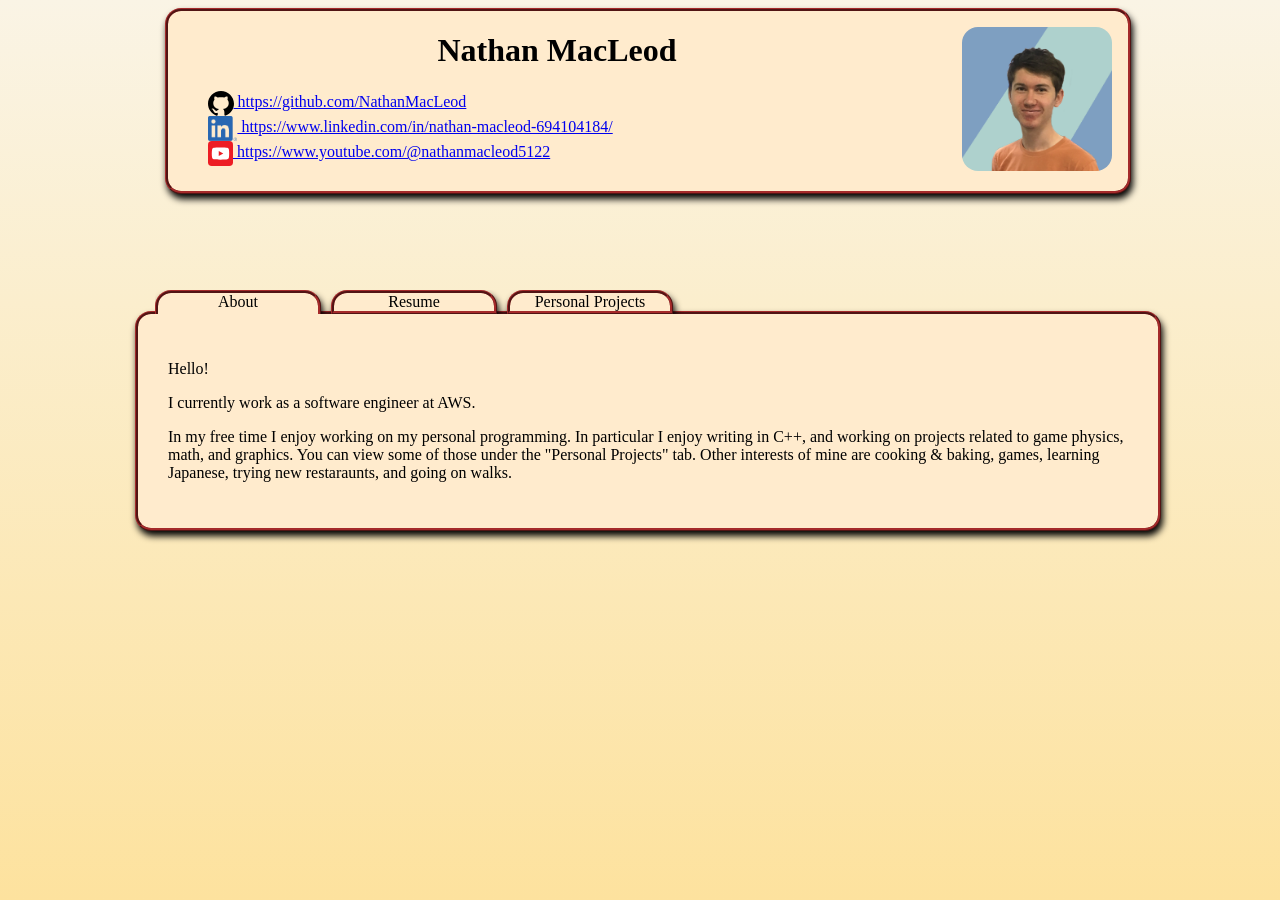
<file: index.html>
<!doctype html>
<html lang="en">
  <link rel="stylesheet" href="/style.css">
  <head>
    <meta charset="utf-8" />
    <title>Nathan MacLeod</title>
  </head>

  <body>
    <div class="name-card">
      <!-- seperated section at the top with name, headshot, and links to other sites -->
      <div class="name-card-text">
        <h1>Nathan MacLeod</h1>
        <ul class="links">
          <li><a href="https://github.com/NathanMacLeod"><img src="/assets/GitHub_Invertocat_Black.svg" height="25px"> https://github.com/NathanMacLeod</a></li>
          <li><a href="https://www.linkedin.com/in/nathan-macleod-694104184/"><img src="/assets/LI-In-Bug.png" height="25px"> https://www.linkedin.com/in/nathan-macleod-694104184/</a></li>
          <li><a href="https://www.youtube.com/@nathanmacleod5122"><img src="/assets/youtube-tile.svg" height="25px"> https://www.youtube.com/@nathanmacleod5122</a></li>
        </ul>
      </div>
      <div class="headshot">
        <img src="/assets/linkedin_profile.png">
      </div>
    </div>

    <div class="content-card">
      <div class="navigation-tabs">
        <ol>
          <li class="active-tab"><a href="/index.html">About</a></li>
          <li><a href="/assets/resume.pdf" target="_blank">Resume</a></li>
          <li><a href="/personal_projects/index.html">Personal Projects</a></li>
        </ol>
      </div>
      <div class="content-card-body">
        <p>
          Hello!
        </p>
        <p>
          I currently work as a software engineer at AWS.
        </p>
        <p>
          In my free time I enjoy working on my personal programming. In particular I enjoy writing in C++, and working on projects related to game physics, math, and graphics. You can view some of those under the "Personal Projects" tab.
          Other interests of mine are cooking & baking, games, learning Japanese, trying new restaraunts, and going on walks.
        </p>
      </div>
    </div>
  </body>
</html>
</file>
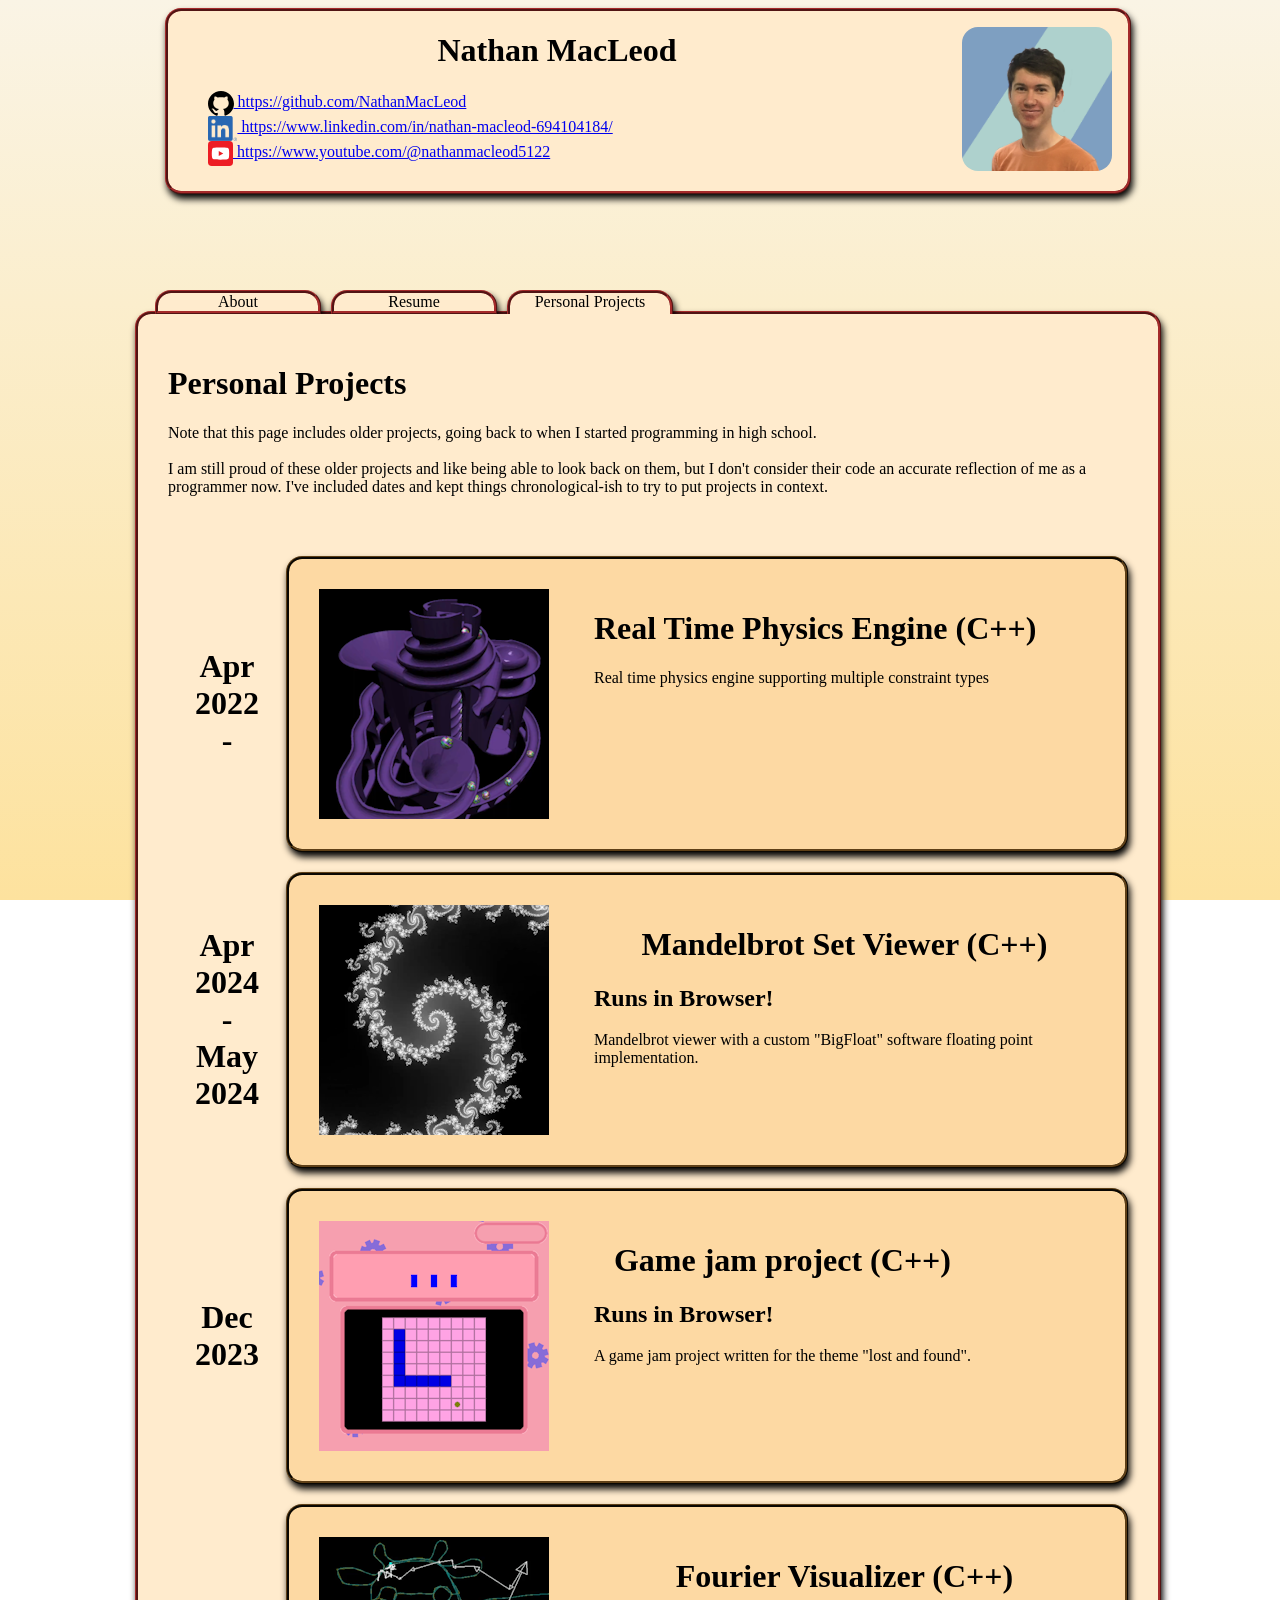
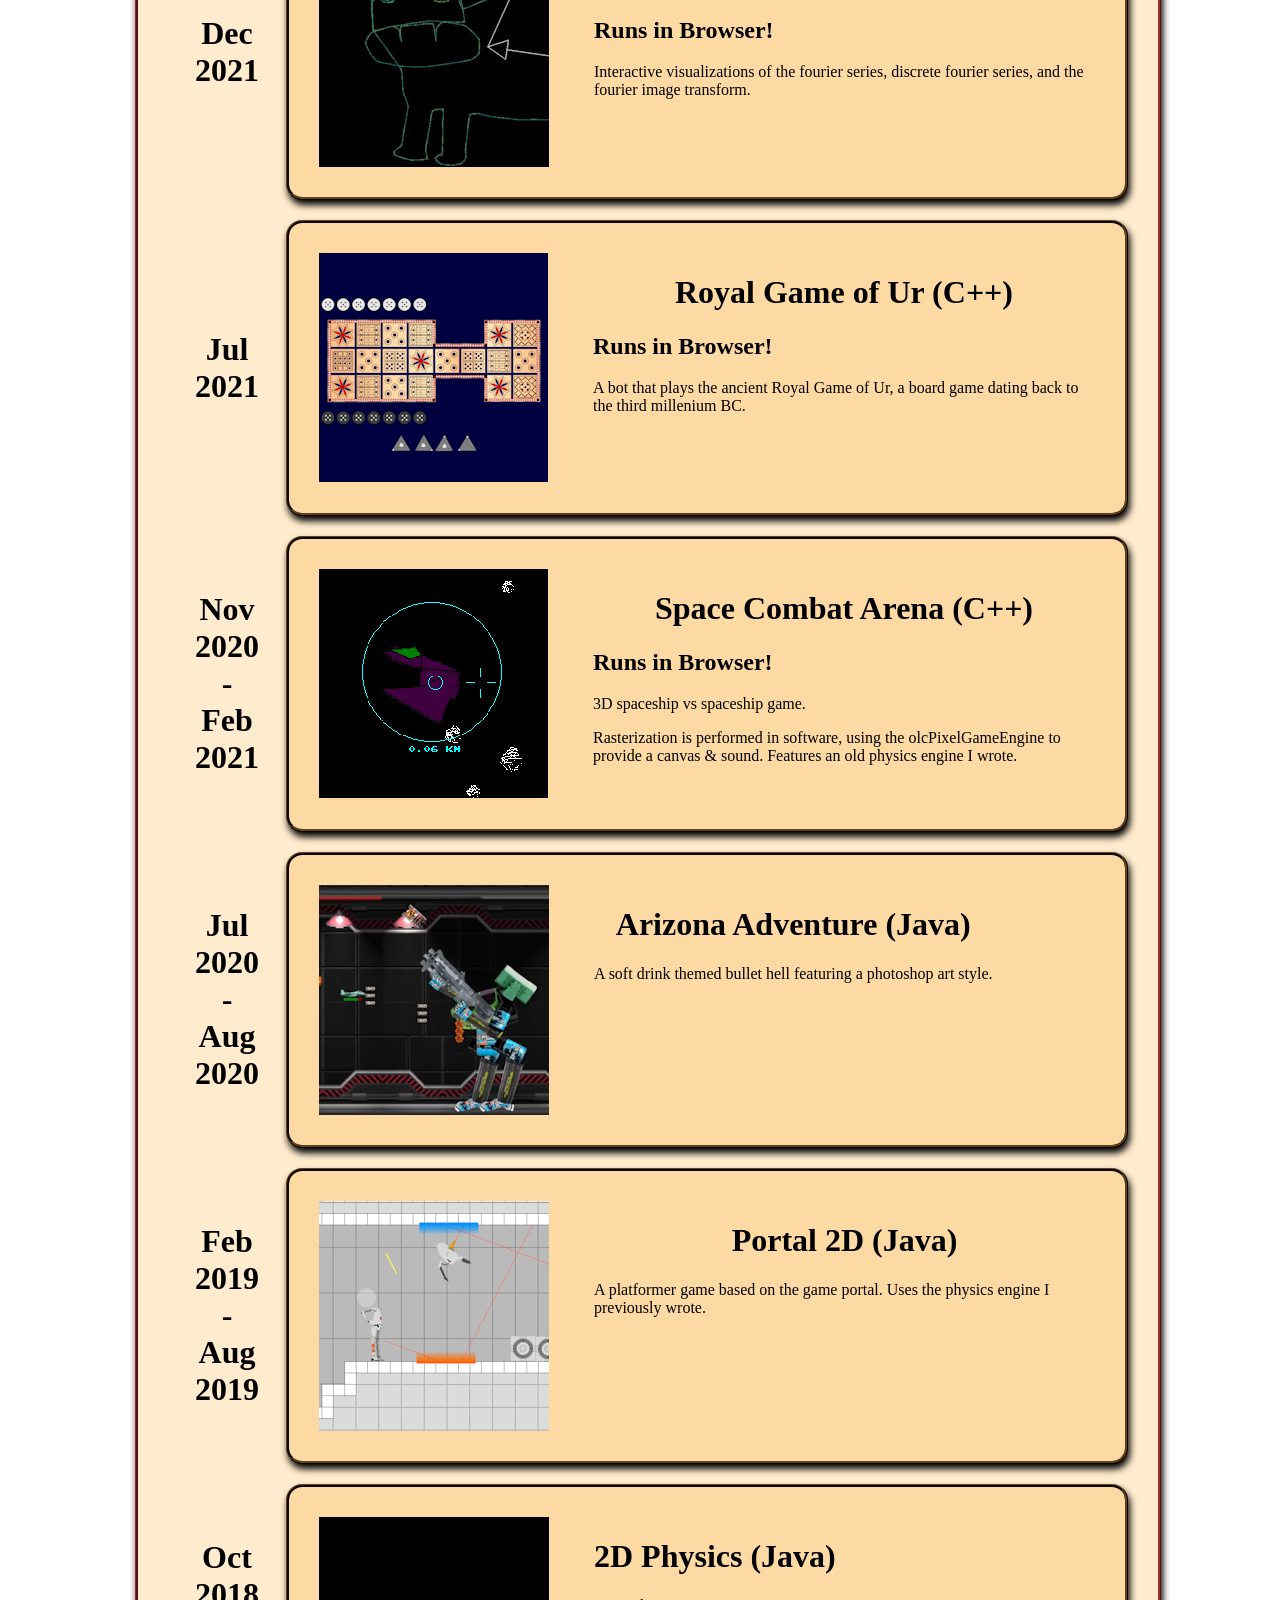
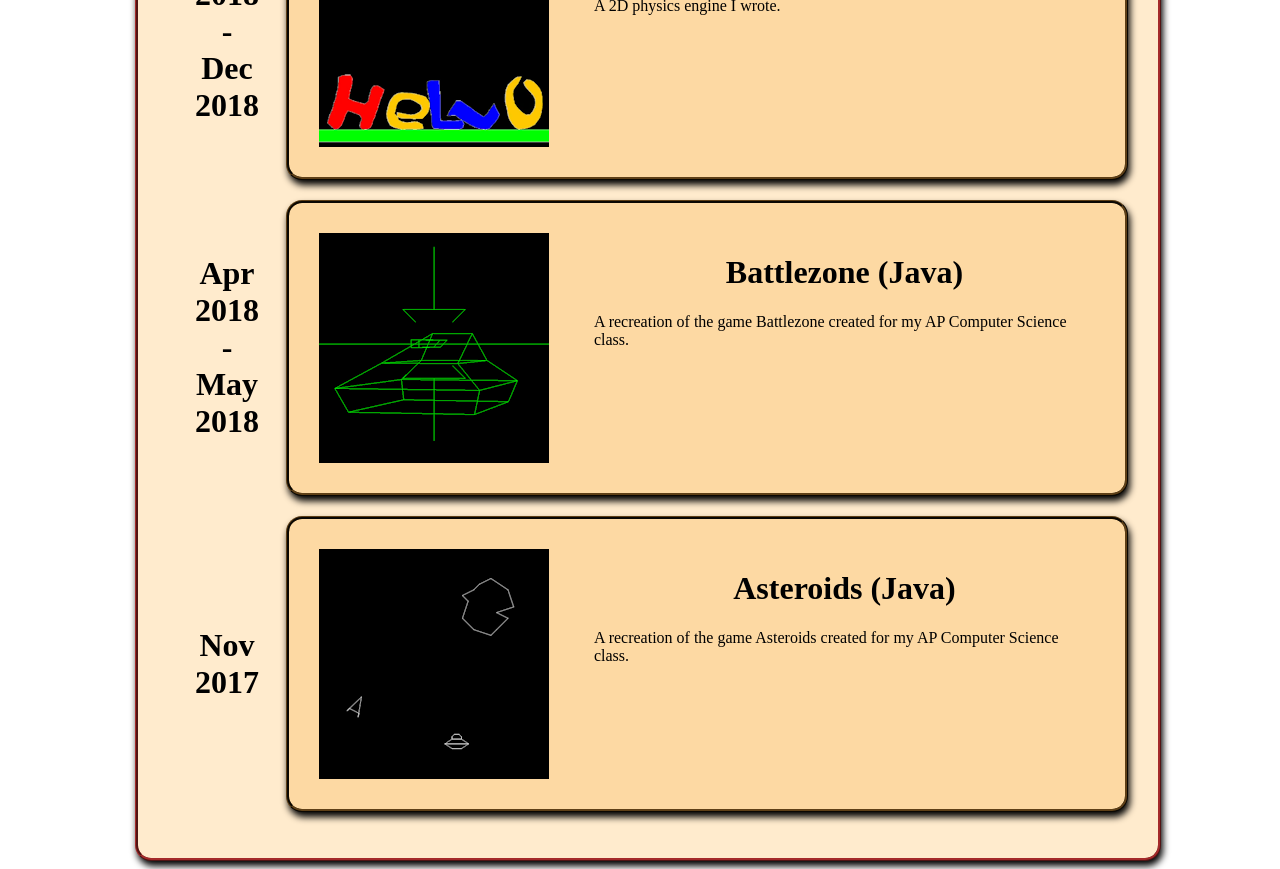
<file: personal_projects/index.html>
<!doctype html>
<html lang="en">
  <link rel="stylesheet" href="/style.css">
  <head>
    <meta charset="utf-8" />
    <title>Nathan MacLeod</title>
  </head>

  <body>
    <div class="name-card">
      <!-- seperated section at the top with name, headshot, and links to other sites -->
      <div class="name-card-text">
        <h1>Nathan MacLeod</h1>
        <ul class="links">
          <li><a href="https://github.com/NathanMacLeod"><img src="/assets/GitHub_Invertocat_Black.svg" height="25px"> https://github.com/NathanMacLeod</a></li>
          <li><a href="https://www.linkedin.com/in/nathan-macleod-694104184/"><img src="/assets/LI-In-Bug.png" height="25px"> https://www.linkedin.com/in/nathan-macleod-694104184/</a></li>
          <li><a href="https://www.youtube.com/@nathanmacleod5122"><img src="/assets/youtube-tile.svg" height="25px"> https://www.youtube.com/@nathanmacleod5122</a></li>
        </ul>
      </div>
      <div class="headshot">
        <img src="/assets/linkedin_profile.png">
      </div>
    </div>

    <div class="content-card">
      <div class="navigation-tabs">
        <ol>
          <li><a href="/index.html">About</a></li>
          <li><a href="/assets/resume.pdf" target="_blank">Resume</a></li>
          <li class="active-tab"><a href="/personal_projects/index.html">Personal Projects</a></li>
        </ol>
      </div>
      <div class="content-card-body">
        <h1>Personal Projects</h1>
        <p>
          Note that this page includes older projects, going back to when I started programming in high school.<br><br>
          I am still proud of these older projects and like being able to look back on them, but I don't consider their code an accurate reflection of me as a programmer now.
          I've included dates and kept things chronological-ish to try to put projects in context.
        </p>
        <ul>
          <li>
            <a href="constraint_physics/">
              <div class="project-dates">
                <h1>Apr 2022<br>-<br></h1>
              </div>
              <div class="project-card">
                <div class="project-image">
                  <img src="/assets/constraint-physics-thumbnail.png"> 
                </div>
                <div class="project-text">
                  <h1>Real Time Physics Engine (C++)</h1>
                  <p>Real time physics engine supporting multiple constraint types</p>
                </div>
              </div>
            </a>
          </li>
          <li>
            <a href="mandlebrot/index.html">
              <div class="project-dates">
                <h1>Apr 2024<br>-<br>May 2024</h1>
              </div>
              <div class="project-card">
                <div class="project-image">
                  <img src="/assets/mandelbrot-thumbnail.png">
                </div>
                <div class="project-text">
                  <h1>Mandelbrot Set Viewer (C++)</h1>
                  <h2>Runs in Browser!</h2>
                  <p>Mandelbrot viewer with a custom "BigFloat" software floating point implementation.</p>
                </div>
              </div>
            </a>
          </li>
          <li>
            <a href="cup_and_ball_game/index.html">
              <div class="project-dates">
                <h1>Dec 2023</h1>
              </div>
              <div class="project-card">
                <div class="project-image">
                  <img src="/assets/cup-and-ball-thumbnail.png">
                </div>
                <div class="project-text">
                  <h1>Game jam project (C++)</h1>
                  <h2>Runs in Browser!</h2>
                  <p>A game jam project written for the theme "lost and found".</p>
                </div>
              </div>
            </a>
          </li>
          <li>
            <a href="fourier_explorer/index.html">
              <div class="project-dates">
                <h1>Dec 2021</h1>
              </div>
              <div class="project-card">
                <div class="project-image">
                  <img src="/assets/fourier-visualizer-thumbnail.png">
                </div>
                <div class="project-text">
                  <h1>Fourier Visualizer (C++)</h1>
                  <h2>Runs in Browser!</h2>
                  <p>Interactive visualizations of the fourier series, discrete fourier series, and the fourier image transform.</p>
                </div>
              </div>
            </a>
          </li>
          <li>
            <a href="royal_game_of_ur/index.html">
              <div class="project-dates">
                <h1>Jul 2021</h1>
              </div>
              <div class="project-card">
                <div class="project-image">
                  <img src="/assets/game-of-ur-thumbnail.png">
                </div>
                <div class="project-text">
                  <h1>Royal Game of Ur (C++)</h1>
                  <h2>Runs in Browser!</h2>
                  <p>A bot that plays the ancient Royal Game of Ur, a board game dating back to the third millenium BC.</p>
                </div>
              </div>
            </a>
          </li>
          <li>
            <a href="space_combat_arena/index.html">
              <div class="project-dates">
                <h1>Nov 2020<br>-<br>Feb 2021</h1>
              </div>
              <div class="project-card">
                <div class="project-image">
                  <img src="/assets/space-combat-arena-icon.png">
                </div>
                <div class="project-text">
                  <h1>Space Combat Arena (C++)</h1>
                  <h2>Runs in Browser!</h2>
                  <p>3D spaceship vs spaceship game.</p>
                  <p>Rasterization is performed in software, using the olcPixelGameEngine to provide a canvas & sound. Features an old physics engine I wrote.</p>
                </div>
              </div>
            </a>
          </li>
          <li>
            <a href="arizona_adventure/index.html">
              <div class="project-dates">
                <h1>Jul 2020<br>-<br>Aug 2020</h1>
              </div>
              <div class="project-card">
                <div class="project-image">
                  <img src="/assets/arizona-adventure-thumbnail.png">
                </div>
                <div class="project-text">
                  <h1>Arizona Adventure (Java)</h1>
                  <p>A soft drink themed bullet hell featuring a photoshop art style.</p>
                </div>
              </div>
            </a>
          </li>
          <li>
            <a href="portal2d/index.html">
              <div class="project-dates">
                <h1>Feb 2019<br>-<br>Aug 2019</h1>
              </div>
              <div class="project-card">
                <div class="project-image">
                  <img src="/assets/portal2d-thumbnail.png">
                </div>
                <div class="project-text">
                  <h1>Portal 2D (Java)</h1>
                  <p>A platformer game based on the game portal. Uses the physics engine I previously wrote.</p>
                </div>
              </div>
            </a>
          </li>
          <li>
            <a href="2dphysics/index.html">
              <div class="project-dates">
                <h1>Oct 2018<br>-<br>Dec 2018</h1>
              </div>
              <div class="project-card">
                <div class="project-image">
                  <img src="/assets/2d-physics-thumbnail.png">
                </div>
                <div class="project-text">
                  <h1>2D Physics (Java)</h1>
                  <p>A 2D physics engine I wrote.</p>
                </div>
              </div>
            </a>
          </li>
          <li>
            <a href="battlezone/index.html">
              <div class="project-dates">
                <h1>Apr 2018<br>-<br>May 2018</h1>
              </div>
              <div class="project-card">
                <div class="project-image">
                  <img src="/assets/battlezone-thumbnail.png">
                </div>
                <div class="project-text">
                  <h1>Battlezone (Java)</h1>
                  <p>A recreation of the game Battlezone created for my AP Computer Science class.</p>
                </div>
              </div>
            </a>
          </li>
          <li>
            <a href="asteroids/index.html">
              <div class="project-dates">
                <h1>Nov 2017</h1>
              </div>
              <div class="project-card">
                <div class="project-image">
                  <img src="/assets/asteroids-thumbnail.png">
                </div>
                <div class="project-text">
                  <h1>Asteroids (Java)</h1>
                  <p>A recreation of the game Asteroids created for my AP Computer Science class.</p>
                </div>
              </div>
            </a>
          </li>
        </ul>
      </div>
    </div>
  </body>
</html>
</file>
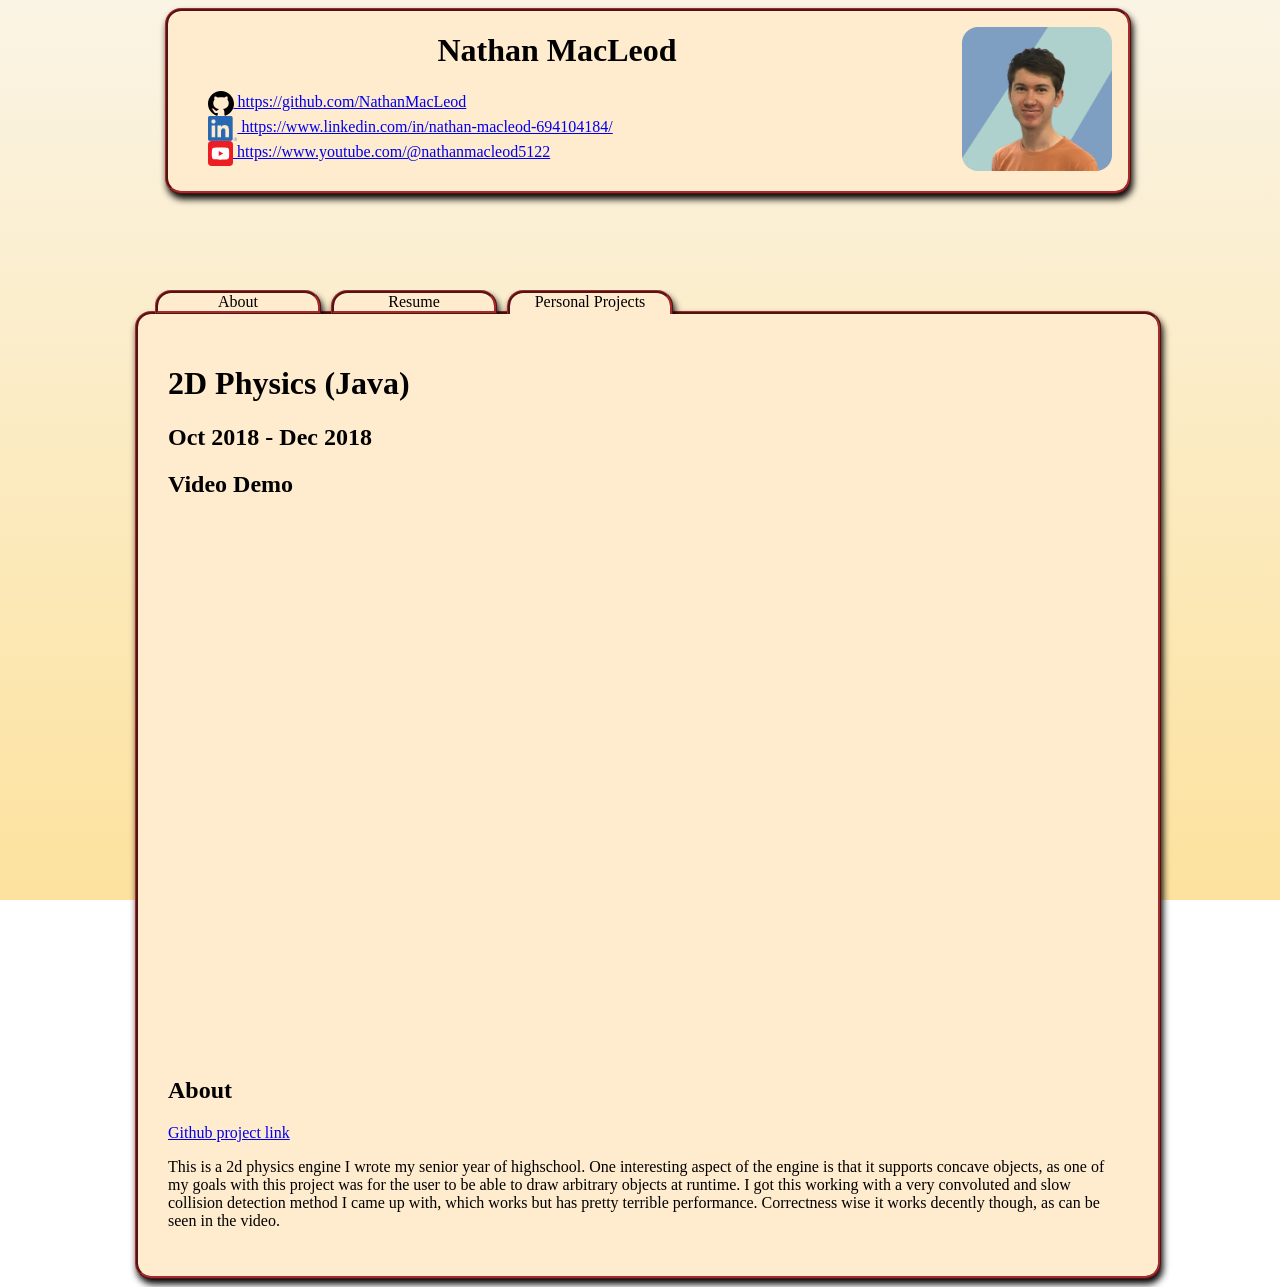
<file: personal_projects/2dphysics/index.html>
<!doctype html>
<html lang="en">
  <link rel="stylesheet" href="/style.css">
  <head>
    <meta charset="utf-8" />
    <title>Nathan MacLeod</title>
  </head>

  <body>
    <div class="name-card">
      <!-- seperated section at the top with name, headshot, and links to other sites -->
      <div class="name-card-text">
        <h1>Nathan MacLeod</h1>
        <ul class="links">
          <li><a href="https://github.com/NathanMacLeod"><img src="/assets/GitHub_Invertocat_Black.svg" height="25px"> https://github.com/NathanMacLeod</a></li>
          <li><a href="https://www.linkedin.com/in/nathan-macleod-694104184/"><img src="/assets/LI-In-Bug.png" height="25px"> https://www.linkedin.com/in/nathan-macleod-694104184/</a></li>
          <li><a href="https://www.youtube.com/@nathanmacleod5122"><img src="/assets/youtube-tile.svg" height="25px"> https://www.youtube.com/@nathanmacleod5122</a></li>
        </ul>
      </div>
      <div class="headshot">
        <img src="/assets/linkedin_profile.png">
      </div>
    </div>

    <div class="content-card">
      <div class="navigation-tabs">
        <ol>
          <li><a href="/index.html">About</a></li>
          <li><a href="/assets/resume.pdf" target="_blank">Resume</a></li>
          <li class="active-tab"><a href="/personal_projects/index.html">Personal Projects</a></li>
        </ol>
      </div>
      <div class="content-card-body">
        <div class="project-page-project-title">
          <h1>2D Physics (Java)</h1>
          <h2>Oct 2018 - Dec 2018</h2>
        </div>
        <h2>Video Demo</h2>
        <div class="embedded-video">
          <iframe 
            class = "youtube-video"
            width="900" 
            height="540" 
            src="https://www.youtube.com/embed/7Lbg61UJLrk" 
            title="YouTube video player" 
            frameborder="0" 
            allow="accelerometer; autoplay; clipboard-write; encrypted-media; gyroscope; picture-in-picture; web-share" 
            allowfullscreen>
          </iframe>
        </div>
        <h2>About</h2>
        <a href="https://github.com/NathanMacLeod/SimplePhysics">Github project link</a>
        <p>
          This is a 2d physics engine I wrote my senior year of highschool. One interesting aspect of the engine is that it supports concave objects,
          as one of my goals with this project was for the user to be able to draw arbitrary objects at runtime. I got this working with a very convoluted
          and slow collision detection method I came up with, which works but has pretty terrible performance. Correctness wise it works decently though,
          as can be seen in the video.
        </p>
      </div>
    </div>
  </body>
</html>
</file>
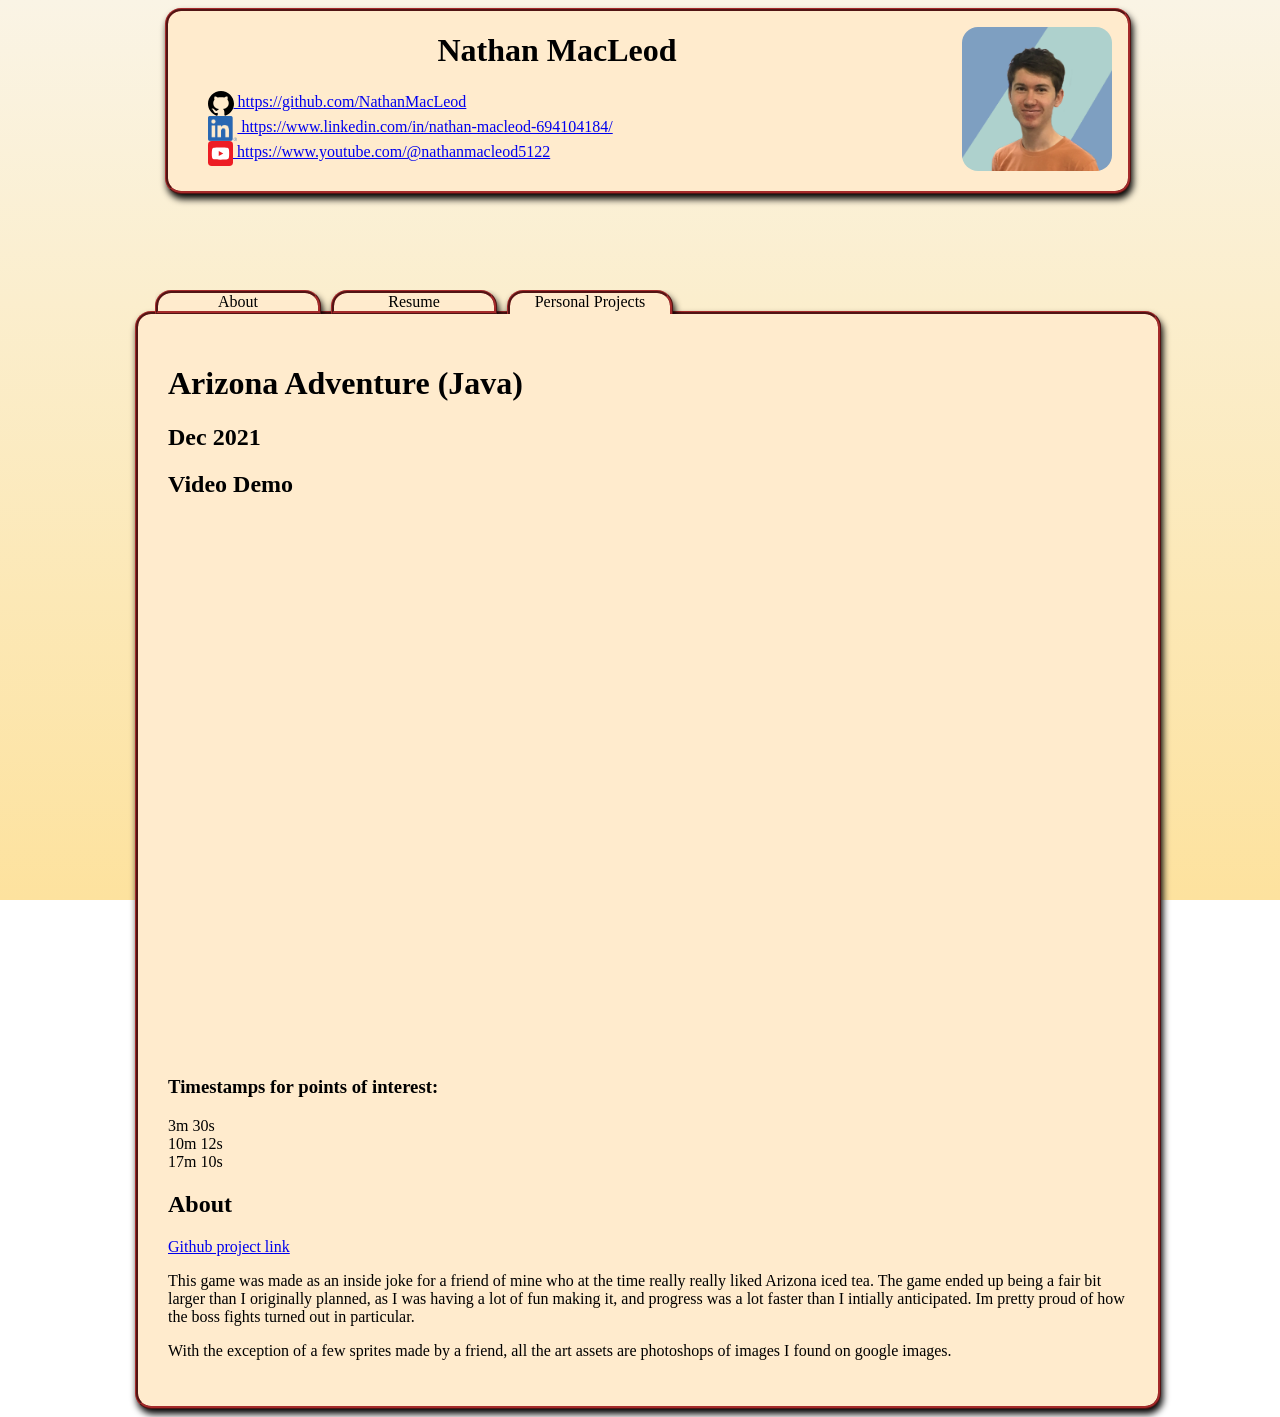
<file: personal_projects/arizona_adventure/index.html>
<!doctype html>
<html lang="en">
  <link rel="stylesheet" href="/style.css">
  <head>
    <meta charset="utf-8" />
    <title>Nathan MacLeod</title>
  </head>

  <body>
    <div class="name-card">
      <!-- seperated section at the top with name, headshot, and links to other sites -->
      <div class="name-card-text">
        <h1>Nathan MacLeod</h1>
        <ul class="links">
          <li><a href="https://github.com/NathanMacLeod"><img src="/assets/GitHub_Invertocat_Black.svg" height="25px"> https://github.com/NathanMacLeod</a></li>
          <li><a href="https://www.linkedin.com/in/nathan-macleod-694104184/"><img src="/assets/LI-In-Bug.png" height="25px"> https://www.linkedin.com/in/nathan-macleod-694104184/</a></li>
          <li><a href="https://www.youtube.com/@nathanmacleod5122"><img src="/assets/youtube-tile.svg" height="25px"> https://www.youtube.com/@nathanmacleod5122</a></li>
        </ul>
      </div>
      <div class="headshot">
        <img src="/assets/linkedin_profile.png">
      </div>
    </div>

    <div class="content-card">
      <div class="navigation-tabs">
        <ol>
          <li><a href="/index.html">About</a></li>
          <li><a href="/assets/resume.pdf" target="_blank">Resume</a></li>
          <li class="active-tab"><a href="/personal_projects/index.html">Personal Projects</a></li>
        </ol>
      </div>
      <div class="content-card-body">
        <div class="project-page-project-title">
          <h1>Arizona Adventure (Java)</h1>
          <h2>Dec 2021</h2>
        </div>
        <h2>Video Demo</h2>
        <div class="embedded-video">
          <iframe 
            class = "youtube-video"
            width="900" 
            height="540" 
            src="https://www.youtube.com/embed/b1m1dlqlCGo" 
            title="YouTube video player" 
            frameborder="0" 
            allow="accelerometer; autoplay; clipboard-write; encrypted-media; gyroscope; picture-in-picture; web-share" 
            allowfullscreen>
          </iframe>
        </div>
        <h3>Timestamps for points of interest:</h3>
        <p>3m 30s<br>10m 12s<br>17m 10s<br></p>
        <h2>About</h2>
        <a href="https://github.com/NathanMacLeod/ArizonaAdventure">Github project link</a>
        <p>
          This game was made as an inside joke for a friend of mine who at the time really really liked Arizona iced tea. 
          The game ended up being a fair bit larger than I originally planned, as I was having a lot of fun making it, and progress was a lot faster than I intially anticipated. 
          Im pretty proud of how the boss fights turned out in particular.
        </p>
        <p>
          With the exception of a few sprites made by a friend, all the art assets are photoshops of images I found on google images.
        </p>
      </div>
    </div>
  </body>
</html>
</file>
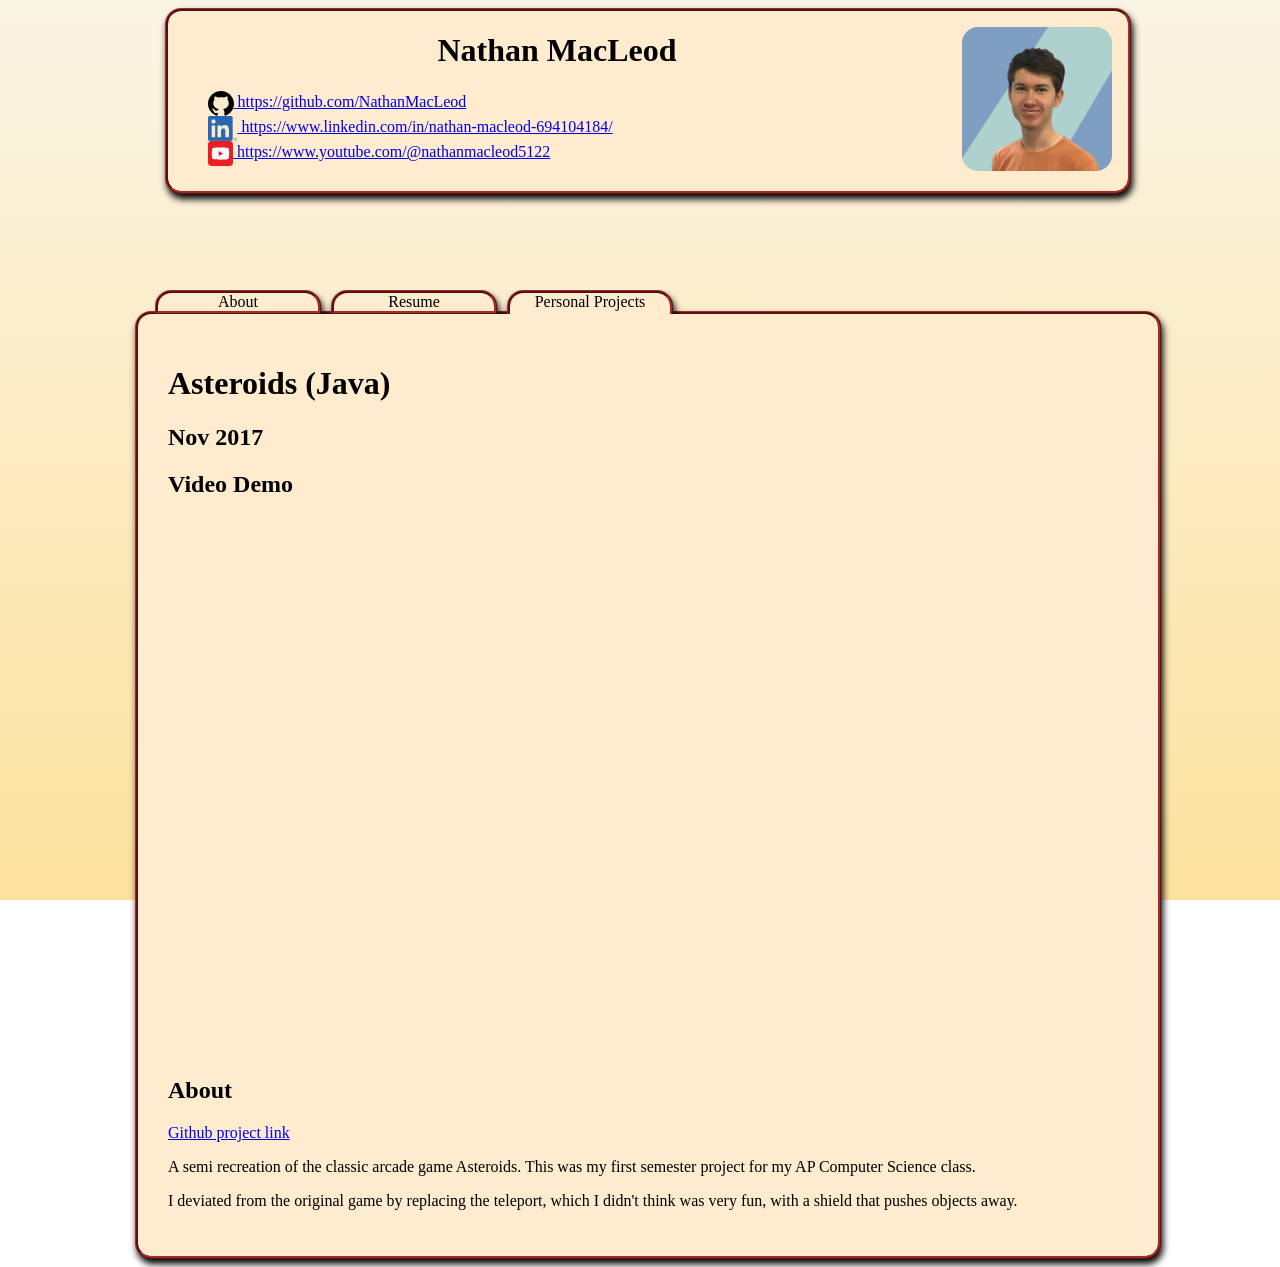
<file: personal_projects/asteroids/index.html>
<!doctype html>
<html lang="en">
  <link rel="stylesheet" href="/style.css">
  <head>
    <meta charset="utf-8" />
    <title>Nathan MacLeod</title>
  </head>

  <body>
    <div class="name-card">
      <!-- seperated section at the top with name, headshot, and links to other sites -->
      <div class="name-card-text">
        <h1>Nathan MacLeod</h1>
        <ul class="links">
          <li><a href="https://github.com/NathanMacLeod"><img src="/assets/GitHub_Invertocat_Black.svg" height="25px"> https://github.com/NathanMacLeod</a></li>
          <li><a href="https://www.linkedin.com/in/nathan-macleod-694104184/"><img src="/assets/LI-In-Bug.png" height="25px"> https://www.linkedin.com/in/nathan-macleod-694104184/</a></li>
          <li><a href="https://www.youtube.com/@nathanmacleod5122"><img src="/assets/youtube-tile.svg" height="25px"> https://www.youtube.com/@nathanmacleod5122</a></li>
        </ul>
      </div>
      <div class="headshot">
        <img src="/assets/linkedin_profile.png">
      </div>
    </div>

    <div class="content-card">
      <div class="navigation-tabs">
        <ol>
          <li><a href="/index.html">About</a></li>
          <li><a href="/assets/resume.pdf" target="_blank">Resume</a></li>
          <li class="active-tab"><a href="/personal_projects/index.html">Personal Projects</a></li>
        </ol>
      </div>
      <div class="content-card-body">
        <div class="project-page-project-title">
          <h1>Asteroids (Java)</h1>
          <h2>Nov 2017</h2>
        </div>
        <h2>Video Demo</h2>
        <div class="embedded-video">
          <iframe 
            class = "youtube-video"
            width="900" 
            height="540" 
            src="https://www.youtube.com/embed/vW1pUurbVJw" 
            title="YouTube video player" 
            frameborder="0" 
            allow="accelerometer; autoplay; clipboard-write; encrypted-media; gyroscope; picture-in-picture; web-share" 
            allowfullscreen>
          </iframe>
        </div>
        <h2>About</h2>
        <a href="https://github.com/NathanMacLeod/Asteroids">Github project link</a>
        <p>
          A semi recreation of the classic arcade game Asteroids. This was my first semester project for my AP Computer Science class.
        </p>
        <p>
          I deviated from the original game by replacing the teleport, which I didn't think was very fun, with a shield that pushes objects away.
        </p>
      </div>
    </div>
  </body>
</html>
</file>
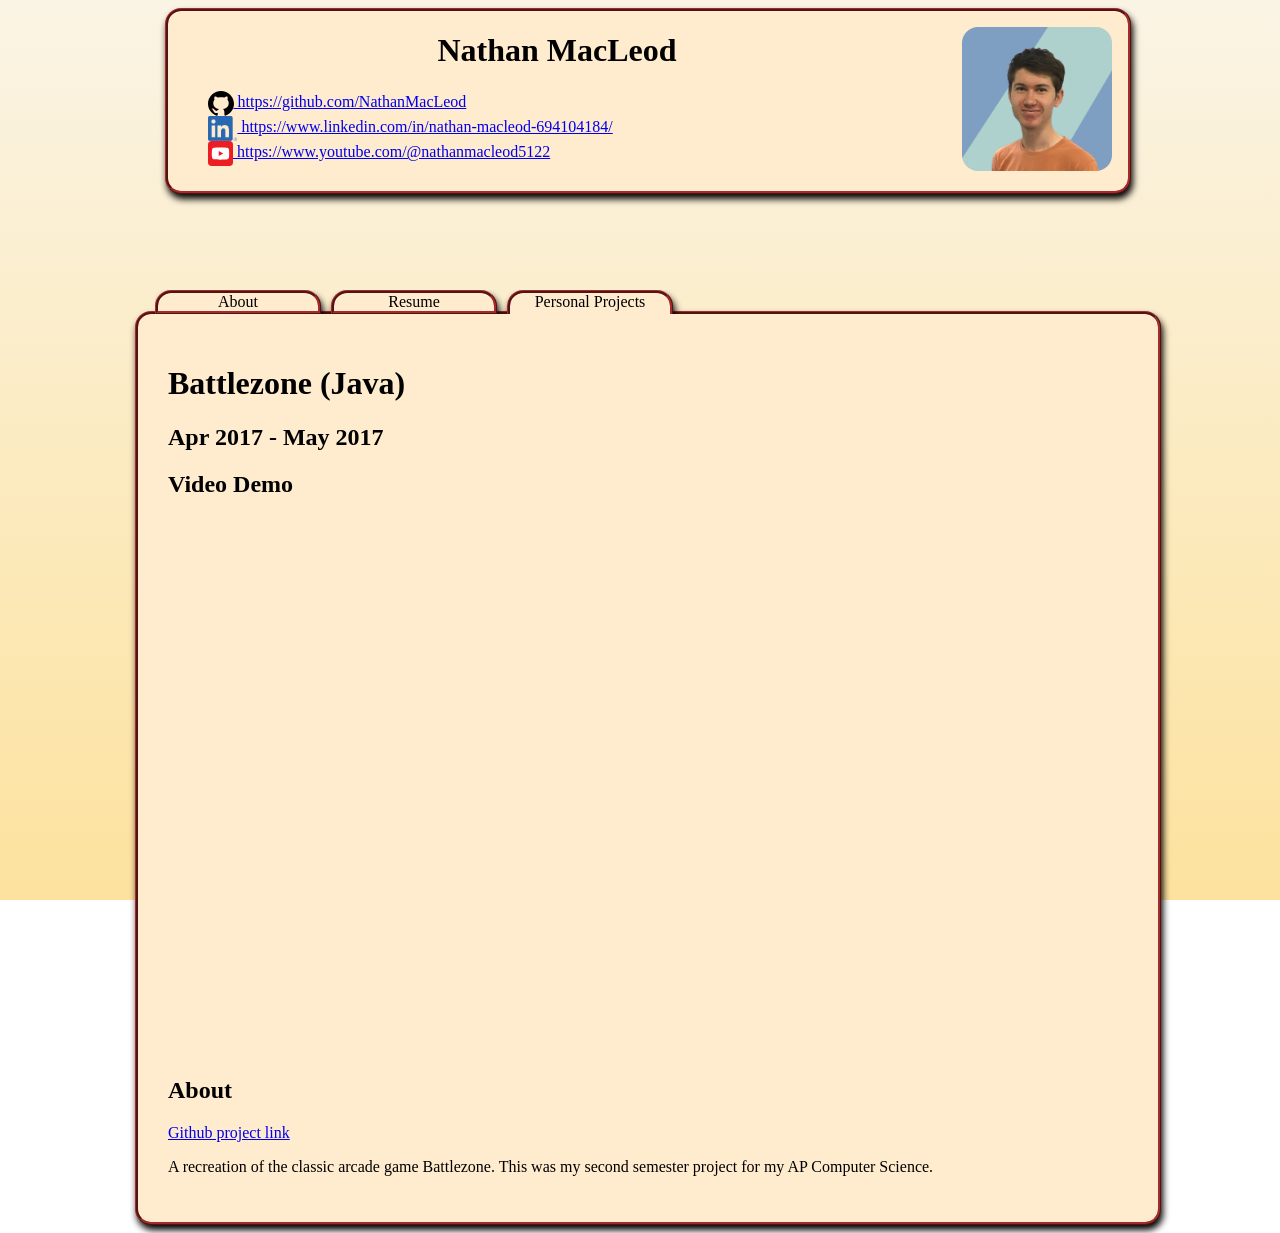
<file: personal_projects/battlezone/index.html>
<!doctype html>
<html lang="en">
  <link rel="stylesheet" href="/style.css">
  <head>
    <meta charset="utf-8" />
    <title>Nathan MacLeod</title>
  </head>

  <body>
    <div class="name-card">
      <!-- seperated section at the top with name, headshot, and links to other sites -->
      <div class="name-card-text">
        <h1>Nathan MacLeod</h1>
        <ul class="links">
          <li><a href="https://github.com/NathanMacLeod"><img src="/assets/GitHub_Invertocat_Black.svg" height="25px"> https://github.com/NathanMacLeod</a></li>
          <li><a href="https://www.linkedin.com/in/nathan-macleod-694104184/"><img src="/assets/LI-In-Bug.png" height="25px"> https://www.linkedin.com/in/nathan-macleod-694104184/</a></li>
          <li><a href="https://www.youtube.com/@nathanmacleod5122"><img src="/assets/youtube-tile.svg" height="25px"> https://www.youtube.com/@nathanmacleod5122</a></li>
        </ul>
      </div>
      <div class="headshot">
        <img src="/assets/linkedin_profile.png">
      </div>
    </div>

    <div class="content-card">
      <div class="navigation-tabs">
        <ol>
          <li><a href="/index.html">About</a></li>
          <li><a href="/assets/resume.pdf" target="_blank">Resume</a></li>
          <li class="active-tab"><a href="/personal_projects/index.html">Personal Projects</a></li>
        </ol>
      </div>
      <div class="content-card-body">
        <div class="project-page-project-title">
          <h1>Battlezone (Java)</h1>
          <h2>Apr 2017 - May 2017</h2>
        </div>
        <h2>Video Demo</h2>
        <div class="embedded-video">
          <iframe 
            class = "youtube-video"
            width="900" 
            height="540" 
            src="https://www.youtube.com/embed/v65DSKcKEfQ" 
            title="YouTube video player" 
            frameborder="0" 
            allow="accelerometer; autoplay; clipboard-write; encrypted-media; gyroscope; picture-in-picture; web-share" 
            allowfullscreen>
          </iframe>
        </div>
        <h2>About</h2>
        <a href="https://github.com/NathanMacLeod/Battlezone">Github project link</a>
        <p>
          A recreation of the classic arcade game Battlezone. This was my second semester project for my AP Computer Science.
        </p>
      </div>
    </div>
  </body>
</html>
</file>
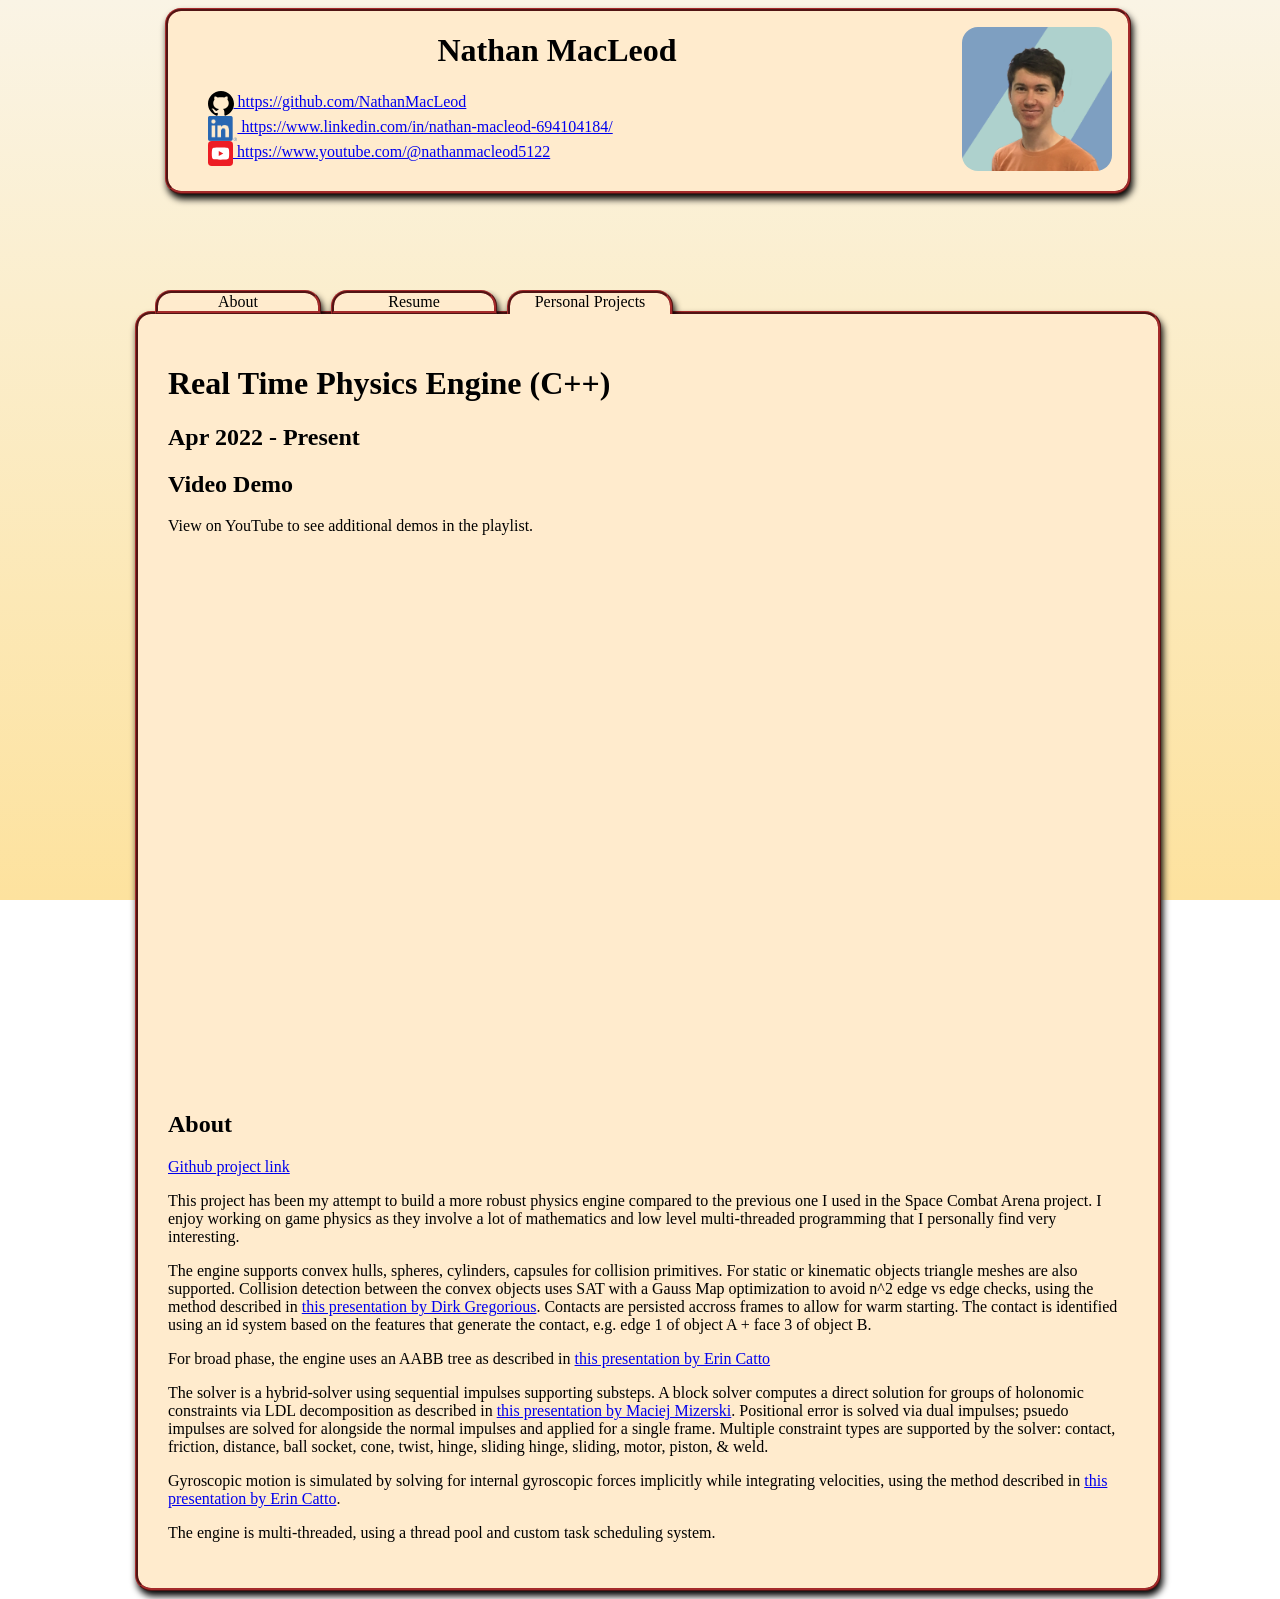
<file: personal_projects/constraint_physics/index.html>
<!doctype html>
<html lang="en">
  <link rel="stylesheet" href="/style.css">
  <head>
    <meta charset="utf-8" />
    <title>Nathan MacLeod</title>
  </head>

  <body>
    <div class="name-card">
      <!-- seperated section at the top with name, headshot, and links to other sites -->
      <div class="name-card-text">
        <h1>Nathan MacLeod</h1>
        <ul class="links">
          <li><a href="https://github.com/NathanMacLeod"><img src="/assets/GitHub_Invertocat_Black.svg" height="25px"> https://github.com/NathanMacLeod</a></li>
          <li><a href="https://www.linkedin.com/in/nathan-macleod-694104184/"><img src="/assets/LI-In-Bug.png" height="25px"> https://www.linkedin.com/in/nathan-macleod-694104184/</a></li>
          <li><a href="https://www.youtube.com/@nathanmacleod5122"><img src="/assets/youtube-tile.svg" height="25px"> https://www.youtube.com/@nathanmacleod5122</a></li>
        </ul>
      </div>
      <div class="headshot">
        <img src="/assets/linkedin_profile.png">
      </div>
    </div>

    <div class="content-card">
      <div class="navigation-tabs">
        <ol>
          <li><a href="/index.html">About</a></li>
          <li><a href="/assets/resume.pdf" target="_blank">Resume</a></li>
          <li class="active-tab"><a href="/personal_projects/index.html">Personal Projects</a></li>
        </ol>
      </div>
      <div class="content-card-body">
        <div class="project-page-project-title">
          <h1>Real Time Physics Engine (C++)</h1>
          <h2>Apr 2022 - Present</h2>
        </div>
        <h2>Video Demo</h2>
        <p>View on YouTube to see additional demos in the playlist.</p>
        <div class="embedded-video">
          <iframe 
            class = "youtube-video"
            width="900" 
            height="540" 
            src="https://www.youtube.com/embed/8do5ZWbF5Mo?si=ayvSqVweoiZ10BxE" 
            title="YouTube video player" 
            frameborder="0" 
            allow="accelerometer; autoplay; clipboard-write; encrypted-media; gyroscope; picture-in-picture; web-share" 
            allowfullscreen>
          </iframe>
        </div>
        <h2>About</h2>
        <a href="https://github.com/NathanMacLeod/ConstraintPhysics">Github project link</a>
        <p>
          This project has been my attempt to build a more robust physics engine compared to the previous one I used in the Space Combat Arena project.
          I enjoy working on game physics as they involve a lot of mathematics and low level multi-threaded programming that I personally find very interesting.
        </p>
        <p>
          The engine supports convex hulls, spheres, cylinders, capsules for collision primitives. For static or kinematic objects triangle meshes are also supported.
          Collision detection between the convex objects uses SAT with a Gauss Map optimization to avoid n^2 edge vs edge checks, using the method described in
          <a href="https://media.gdcvault.com/gdc2013/slides/822403Gregorius_Dirk_TheSeparatingAxisTest.pdf">this presentation by Dirk Gregorious</a>. 
          Contacts are persisted accross frames to allow for warm starting. The contact is identified using an id system based on the features that generate the contact, e.g. edge 1 of object A + face 3 of object B.
        </p>
        <p>
          For broad phase, the engine uses an AABB tree as described in <a href="https://box2d.org/files/ErinCatto_DynamicBVH_GDC2019.pdf">this presentation by Erin Catto</a>
        </p>
        <p>
          The solver is a hybrid-solver using sequential impulses supporting substeps. A block solver computes a direct solution for groups of holonomic constraints via LDL decomposition as described
          in <a href="https://www.youtube.com/watch?v=tes8siA8mCA">this presentation by Maciej Mizerski</a>. Positional error is solved via dual impulses; psuedo impulses are solved for alongside the normal impulses and applied for a single frame.
          Multiple constraint types are supported by the solver: contact, friction, distance, ball socket, cone, twist, hinge, sliding hinge, sliding, motor, piston, & weld.
        </p>
        <p>
          Gyroscopic motion is simulated by solving for internal gyroscopic forces implicitly while integrating velocities, using the method described in <a href="https://gdcvault.com/play/1022196/Physics-for-Game-Programmers-Numerical">this presentation by Erin Catto</a>.
        </p>
        <p>
          The engine is multi-threaded, using a thread pool and custom task scheduling system.
        </p>
      </div>
    </div>
  </body>
</html>
</file>
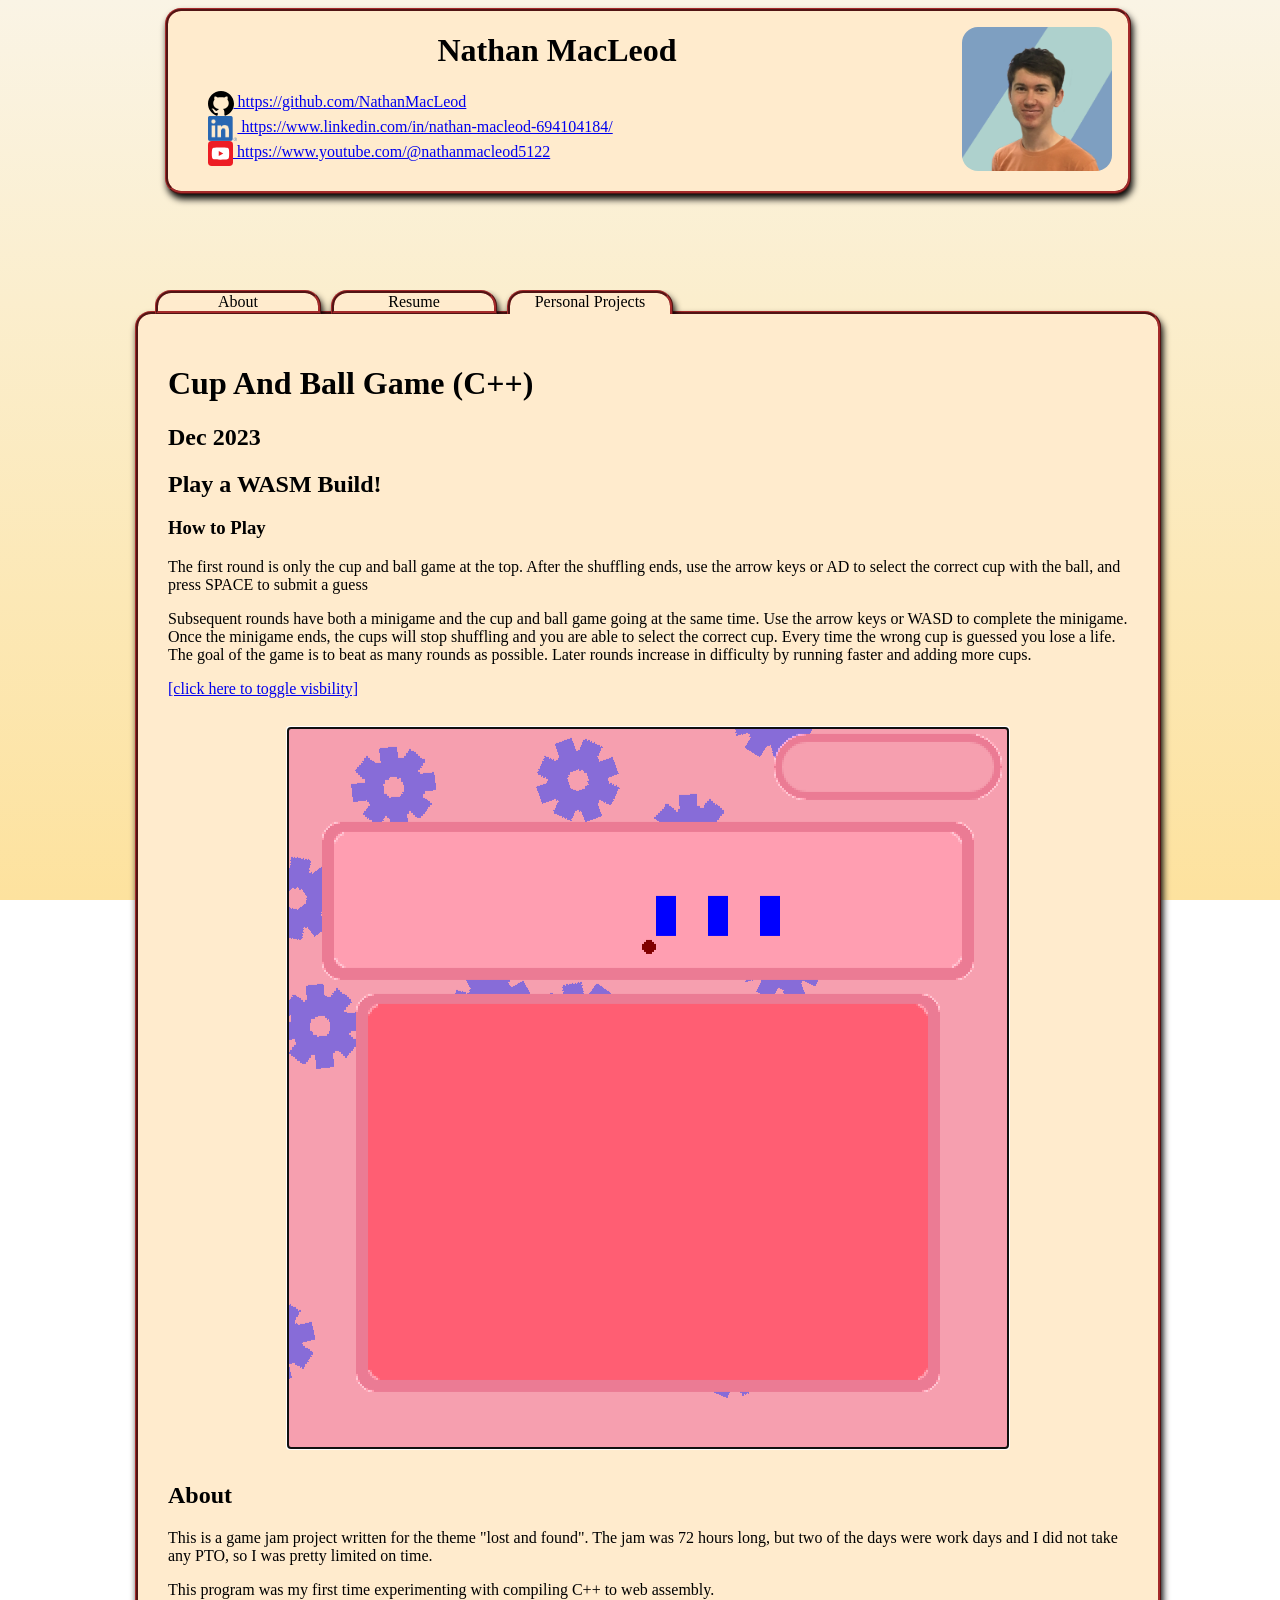
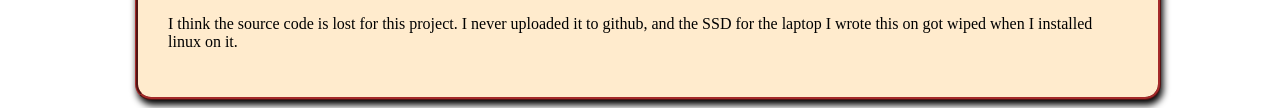
<file: personal_projects/cup_and_ball_game/index.html>
<!doctype html>
<html lang="en">
  <link rel="stylesheet" href="/style.css">
  <head>
    <meta charset="utf-8" />
    <title>Nathan MacLeod</title>
  </head>

  <body>
    <div class="name-card">
      <!-- seperated section at the top with name, headshot, and links to other sites -->
      <div class="name-card-text">
        <h1>Nathan MacLeod</h1>
        <ul class="links">
          <li><a href="https://github.com/NathanMacLeod"><img src="/assets/GitHub_Invertocat_Black.svg" height="25px"> https://github.com/NathanMacLeod</a></li>
          <li><a href="https://www.linkedin.com/in/nathan-macleod-694104184/"><img src="/assets/LI-In-Bug.png" height="25px"> https://www.linkedin.com/in/nathan-macleod-694104184/</a></li>
          <li><a href="https://www.youtube.com/@nathanmacleod5122"><img src="/assets/youtube-tile.svg" height="25px"> https://www.youtube.com/@nathanmacleod5122</a></li>
        </ul>
      </div>
      <div class="headshot">
        <img src="/assets/linkedin_profile.png">
      </div>
    </div>

    <div class="content-card">
      <div class="navigation-tabs">
        <ol>
          <li><a href="/index.html">About</a></li>
          <li><a href="/assets/resume.pdf" target="_blank">Resume</a></li>
          <li class="active-tab"><a href="/personal_projects/index.html">Personal Projects</a></li>
        </ol>
      </div>
      <div class="content-card-body">
        <div class="project-page-project-title">
          <h1>Cup And Ball Game (C++)</h1>
          <h2>Dec 2023</h2>
        </div>
        <h2>Play a WASM Build!</h2>
        <h3>How to Play</h3>
        <p>The first round is only the cup and ball game at the top. After the shuffling ends, use the arrow keys or AD to select the correct cup with the ball, and press SPACE to submit a guess</p>
        <p>
          Subsequent rounds have both a minigame and the cup and ball game going at the same time. Use the arrow keys or WASD to complete the minigame.
          Once the minigame ends, the cups will stop shuffling and you are able to select the correct cup. Every time the wrong cup is guessed you lose a life.
          The goal of the game is to beat as many rounds as possible. Later rounds increase in difficulty by running faster and adding more cups.
        </p>
        <a id="toggle-visibility" href="#">[click here to toggle visbility]</a>
        <center>
          <div class="cup-and-ball-canvas-container">
              <canvas class=emscripten id=canvas oncontextmenu=event.preventDefault() tabindex=-1></canvas>
              <script type='text/javascript'>
                  var canvasElement = document.getElementById('canvas');
                  var visiblityToggle = document.getElementById('toggle-visibility');

                  visiblityToggle.addEventListener("click", function() {
                    if (canvasElement.style.visibility === "hidden") {
                      canvasElement.style.visibility = "visible";
                    } else {
                      canvasElement.style.visibility = "hidden";
                    }  
                  });

                  // As a default initial behavior, pop up an alert when webgl context is lost. To make your
                  // application robust, you may want to override this behavior before shipping!
                  // See http://www.khronos.org/registry/webgl/specs/latest/1.0/#5.15.2
                  canvasElement.addEventListener("webglcontextlost", (e) => {
                      alert('WebGL context lost. You will need to reload the page.');
                      e.preventDefault();
                  }, false);

                  function setStatus(text) {}

                  var Module = {
                      print(...args) {
                      console.log(...args);
                      },
                      canvas: canvasElement,
                      setStatus: setStatus,
                      totalDependencies: 0,
                      monitorRunDependencies(left) {
                      this.totalDependencies = Math.max(this.totalDependencies, left);
                      setStatus(left ? 'Preparing... (' + (this.totalDependencies-left) + '/' + this.totalDependencies + ')' : 'All downloads complete.');
                      }
                  };
              </script>
              <script async src=cup_and_ball_game.js></script>
          </div>
        </center>
        <h2>About</h2>
        <p>
          This is a game jam project written for the theme "lost and found". The jam was 72 hours long, but two of the days were work days and I did not take any PTO, so I was pretty limited on time.
        </p>
        <p>
          This program was my first time experimenting with compiling C++ to web assembly.
        </p>
        <p>
          I think the source code is lost for this project. I never uploaded it to github, and the SSD for the laptop I wrote this on got wiped when I installed linux on it.
        </p>
      </div>
    </div>
  </body>
</html>
</file>
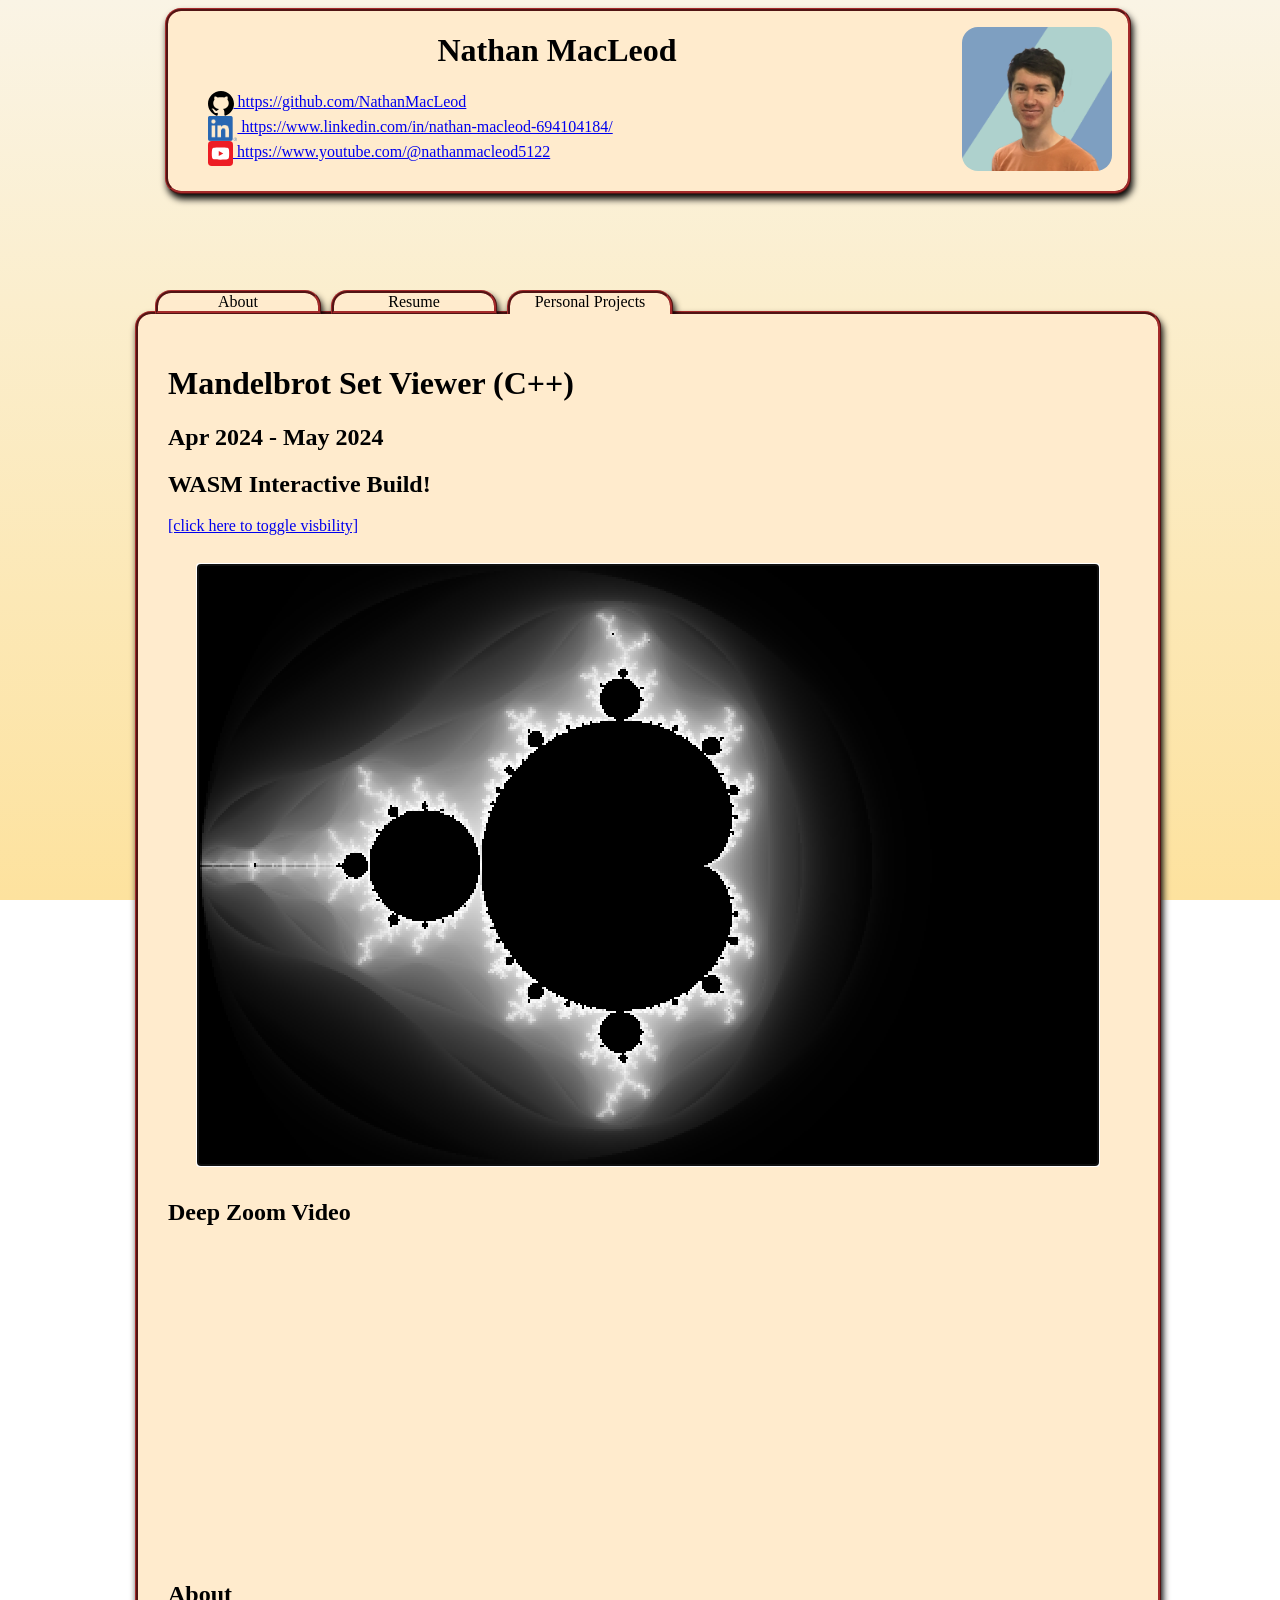
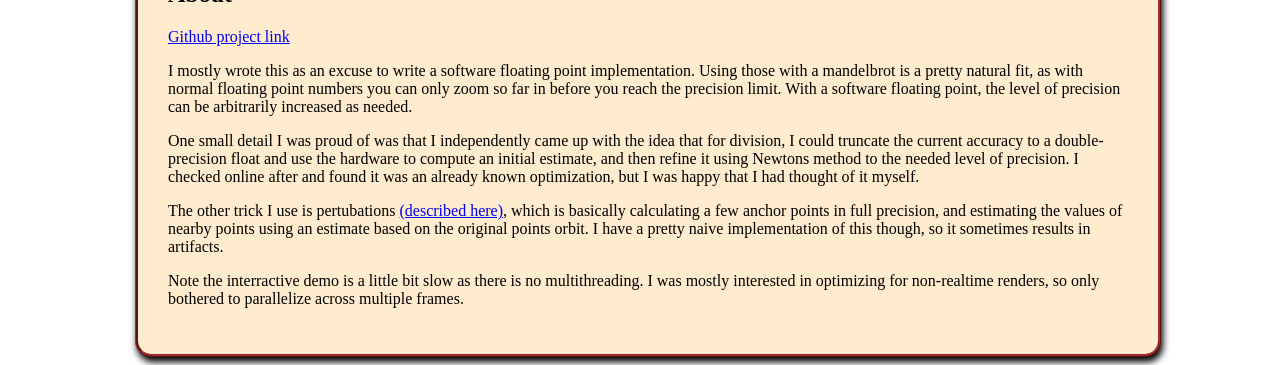
<file: personal_projects/mandlebrot/index.html>
<!doctype html>
<html lang="en">
  <link rel="stylesheet" href="/style.css">
  <head>
    <meta charset="utf-8" />
    <title>Nathan MacLeod</title>
  </head>

  <body>
    <div class="name-card">
      <!-- seperated section at the top with name, headshot, and links to other sites -->
      <div class="name-card-text">
        <h1>Nathan MacLeod</h1>
        <ul class="links">
          <li><a href="https://github.com/NathanMacLeod"><img src="/assets/GitHub_Invertocat_Black.svg" height="25px"> https://github.com/NathanMacLeod</a></li>
          <li><a href="https://www.linkedin.com/in/nathan-macleod-694104184/"><img src="/assets/LI-In-Bug.png" height="25px"> https://www.linkedin.com/in/nathan-macleod-694104184/</a></li>
          <li><a href="https://www.youtube.com/@nathanmacleod5122"><img src="/assets/youtube-tile.svg" height="25px"> https://www.youtube.com/@nathanmacleod5122</a></li>
        </ul>
      </div>
      <div class="headshot">
        <img src="/assets/linkedin_profile.png">
      </div>
    </div>

    <div class="content-card">
      <div class="navigation-tabs">
        <ol>
          <li><a href="/index.html">About</a></li>
          <li><a href="/assets/resume.pdf" target="_blank">Resume</a></li>
          <li class="active-tab"><a href="/personal_projects/index.html">Personal Projects</a></li>
        </ol>
      </div>
      <div class="content-card-body">
        <div class="project-page-project-title">
          <h1>Mandelbrot Set Viewer (C++)</h1>
          <h2>Apr 2024 - May 2024</h2>
        </div>
        <h2>WASM Interactive Build!</h2>
        <a id="toggle-visibility" href="#">[click here to toggle visbility]</a>
        <div class="canvas-container">
            <canvas class=emscripten id=canvas oncontextmenu=event.preventDefault() tabindex=-1></canvas>
            <script type='text/javascript'>
                var canvasElement = document.getElementById('canvas');
                var visiblityToggle = document.getElementById('toggle-visibility');

                visiblityToggle.addEventListener("click", function() {
                  if (canvasElement.style.visibility === "hidden") {
                    canvasElement.style.visibility = "visible";
                  } else {
                    canvasElement.style.visibility = "hidden";
                  }  
                });

                // As a default initial behavior, pop up an alert when webgl context is lost. To make your
                // application robust, you may want to override this behavior before shipping!
                // See http://www.khronos.org/registry/webgl/specs/latest/1.0/#5.15.2
                canvasElement.addEventListener("webglcontextlost", (e) => {
                    alert('WebGL context lost. You will need to reload the page.');
                    e.preventDefault();
                }, false);

                function setStatus(text) {}

                var Module = {
                    print(...args) {
                    console.log(...args);
                    },
                    canvas: canvasElement,
                    setStatus: setStatus,
                    totalDependencies: 0,
                    monitorRunDependencies(left) {
                    this.totalDependencies = Math.max(this.totalDependencies, left);
                    setStatus(left ? 'Preparing... (' + (this.totalDependencies-left) + '/' + this.totalDependencies + ')' : 'All downloads complete.');
                    }
                };
            </script>
            <script async src=mandlebrot.js></script>
        </div>
        <h2>Deep Zoom Video</h2>
        <div class="embedded-video">
          <iframe 
            class = "youtube-video"
            width="560" 
            height="315" 
            src="https://www.youtube.com/embed/sHAK_puHJjg" 
            title="YouTube video player" 
            frameborder="0" 
            allow="accelerometer; autoplay; clipboard-write; encrypted-media; gyroscope; picture-in-picture; web-share" 
            allowfullscreen>
          </iframe>
        </div>
        <h2>About</h2>
        <a href="https://github.com/NathanMacLeod/MandlebrotDeeperzoom">Github project link</a>
        <p>
          I mostly wrote this as an excuse to write a software floating point implementation. Using those with a mandelbrot is a pretty natural fit, as with normal floating point numbers you can
          only zoom so far in before you reach the precision limit. With a software floating point, the level of precision can be arbitrarily increased as needed. 
        </p>
        <p>
          One small detail I was proud of was that I independently came up with the idea that for division, I could truncate the current accuracy to a double-precision float and use the hardware to compute an initial estimate,
          and then refine it using Newtons method to the needed level of precision. I checked online after and found it was an already known optimization, but I was happy that I had thought of it myself.
        </p>
        <p>
          The other trick I use is pertubations <a href="https://dirkwhoffmann.github.io/DeepDrill/docs/Theory/Perturbation.html">(described here)</a>, which is basically calculating a few anchor points in full precision,
          and estimating the values of nearby points using an estimate based on the original points orbit. I have a pretty naive implementation of this though, so it sometimes results in artifacts.
        </p>
        <p>
          Note the interractive demo is a little bit slow as there is no multithreading. I was mostly interested in optimizing for non-realtime renders, so only bothered to parallelize across multiple frames.
        </p>
      </div>
    </div>
  </body>
</html>
</file>
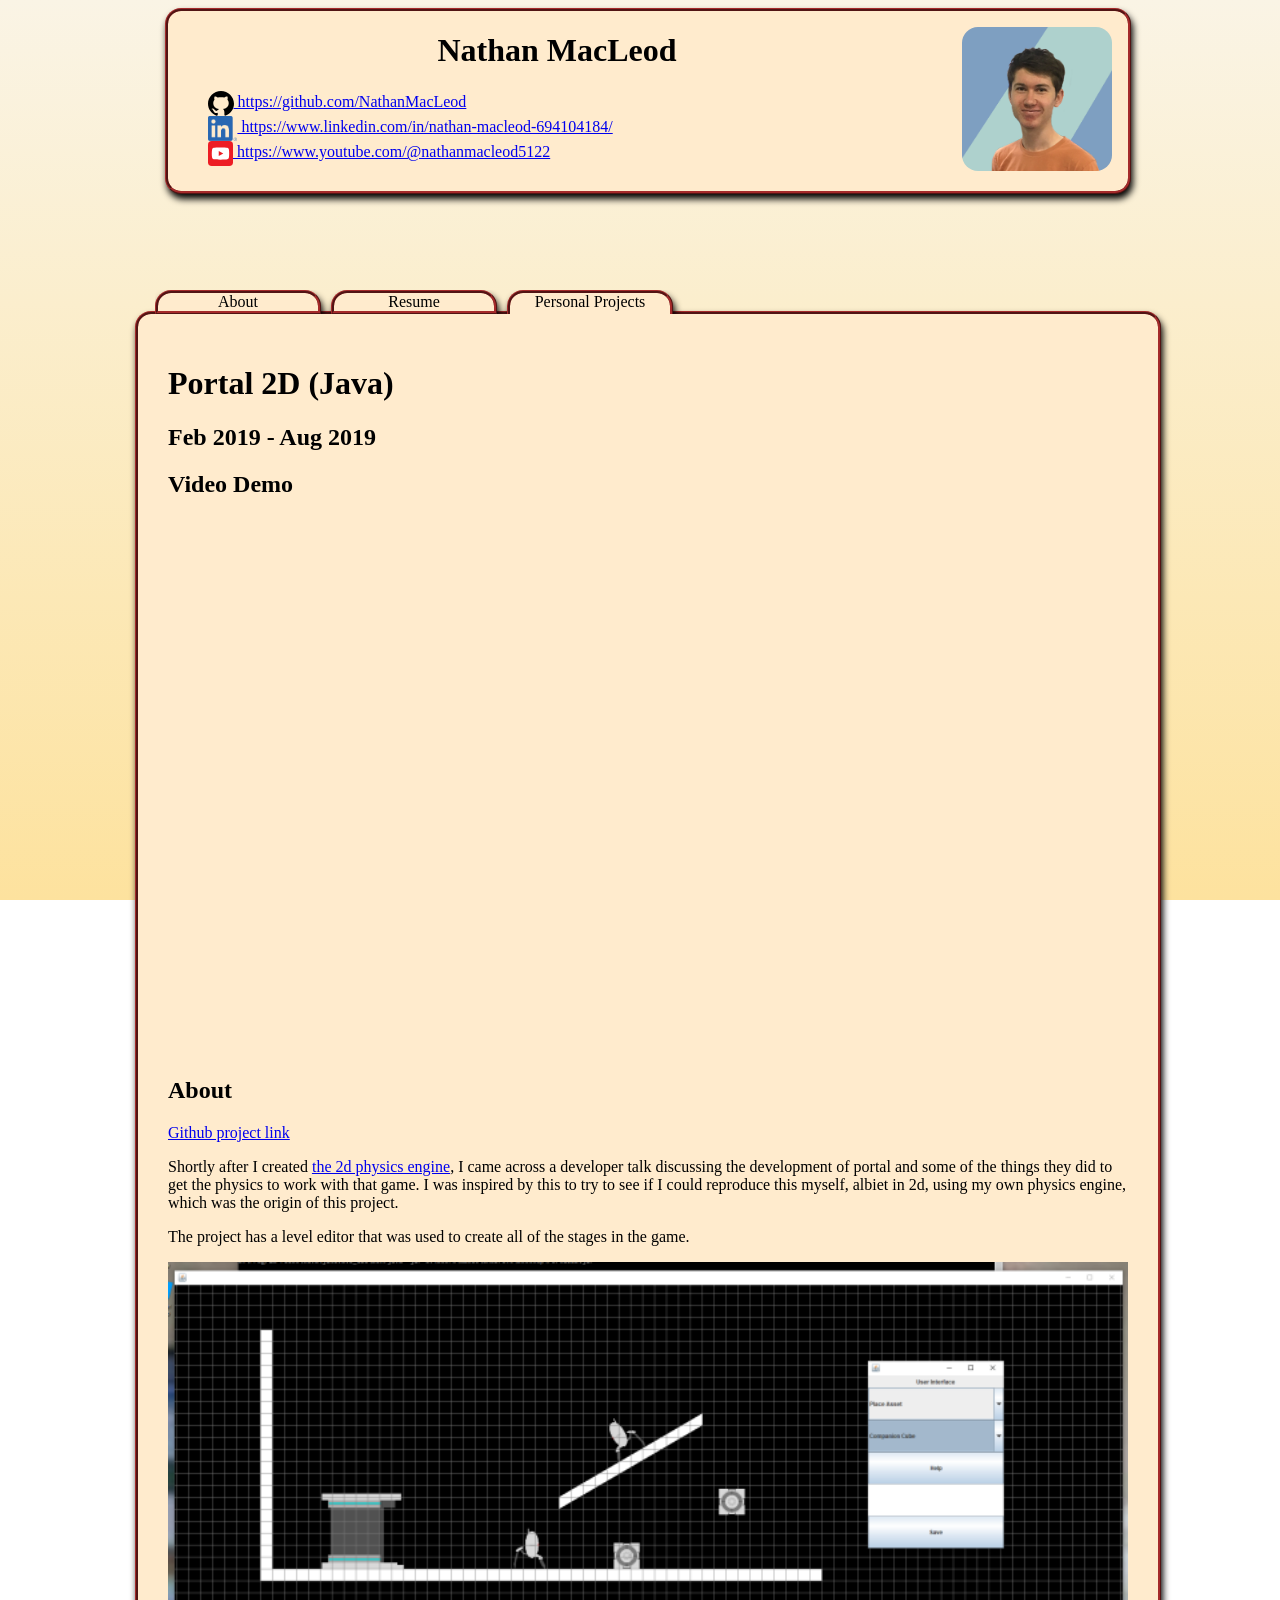
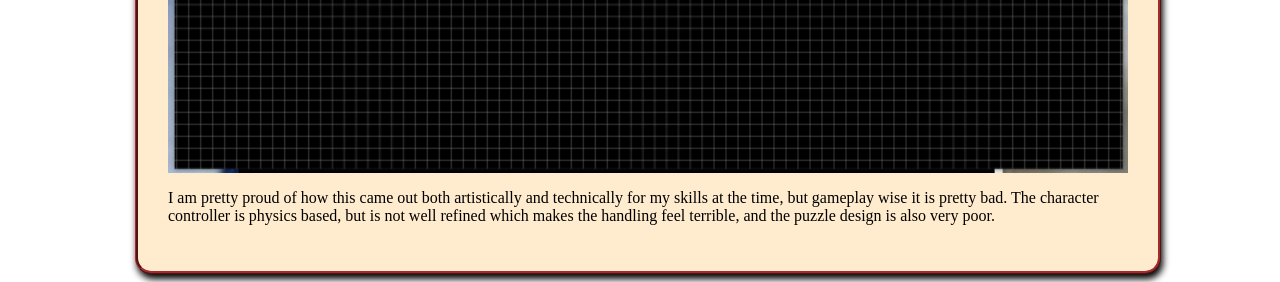
<file: personal_projects/portal2d/index.html>
<!doctype html>
<html lang="en">
  <link rel="stylesheet" href="/style.css">
  <head>
    <meta charset="utf-8" />
    <title>Nathan MacLeod</title>
  </head>

  <body>
    <div class="name-card">
      <!-- seperated section at the top with name, headshot, and links to other sites -->
      <div class="name-card-text">
        <h1>Nathan MacLeod</h1>
        <ul class="links">
          <li><a href="https://github.com/NathanMacLeod"><img src="/assets/GitHub_Invertocat_Black.svg" height="25px"> https://github.com/NathanMacLeod</a></li>
          <li><a href="https://www.linkedin.com/in/nathan-macleod-694104184/"><img src="/assets/LI-In-Bug.png" height="25px"> https://www.linkedin.com/in/nathan-macleod-694104184/</a></li>
          <li><a href="https://www.youtube.com/@nathanmacleod5122"><img src="/assets/youtube-tile.svg" height="25px"> https://www.youtube.com/@nathanmacleod5122</a></li>
        </ul>
      </div>
      <div class="headshot">
        <img src="/assets/linkedin_profile.png">
      </div>
    </div>

    <div class="content-card">
      <div class="navigation-tabs">
        <ol>
          <li><a href="/index.html">About</a></li>
          <li><a href="/assets/resume.pdf" target="_blank">Resume</a></li>
          <li class="active-tab"><a href="/personal_projects/index.html">Personal Projects</a></li>
        </ol>
      </div>
      <div class="content-card-body">
        <div class="project-page-project-title">
          <h1>Portal 2D (Java)</h1>
          <h2>Feb 2019 - Aug 2019</h2>
        </div>
        <h2>Video Demo</h2>
        <div class="embedded-video">
          <iframe 
            class = "youtube-video"
            width="900" 
            height="540" 
            src="https://www.youtube.com/embed/n6Bz9d73C-g" 
            title="YouTube video player" 
            frameborder="0" 
            allow="accelerometer; autoplay; clipboard-write; encrypted-media; gyroscope; picture-in-picture; web-share" 
            allowfullscreen>
          </iframe>
        </div>
        <h2>About</h2>
        <a href="https://github.com/NathanMacLeod/Portal2D">Github project link</a>
        <p>
          Shortly after I created <a href="/personal_projects/2dphysics/index.html">the 2d physics engine</a>,
          I came across a developer talk discussing the development of portal and some of the things they did
          to get the physics to work with that game. I was inspired by this to try to see if I could reproduce this myself,
          albiet in 2d, using my own physics engine, which was the origin of this project.
        </p>
        <p>
          The project has a level editor that was used to create all of the stages in the game.
          <div class="project-description-embedded-images">
            <img src="/assets/portal2d_level_editor.png">
          </div>
        </p>
        <p>
          I am pretty proud of how this came out both artistically and technically for my skills at the time, but gameplay wise
          it is pretty bad. The character controller is physics based, but is not well refined which makes the handling feel terrible,
          and the puzzle design is also very poor.
        </p>
      </div>
    </div>
  </body>
</html>
</file>
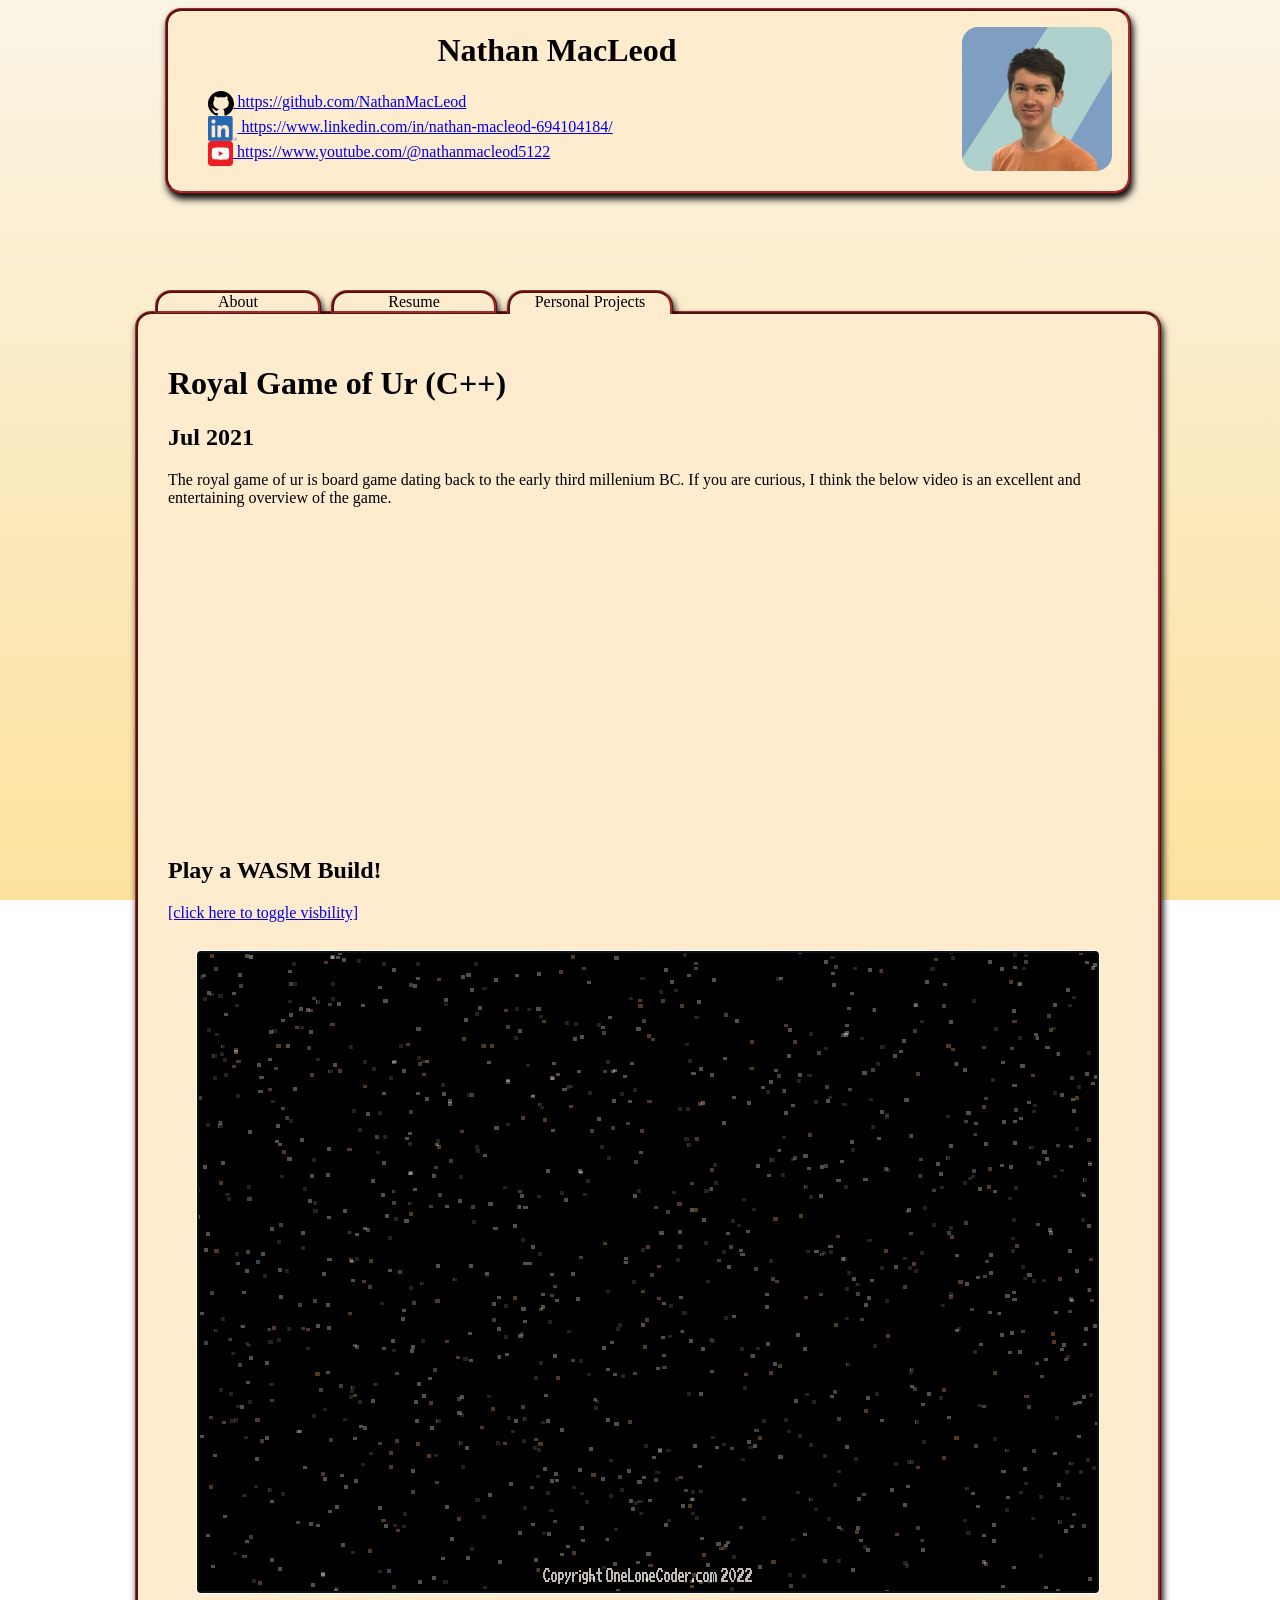
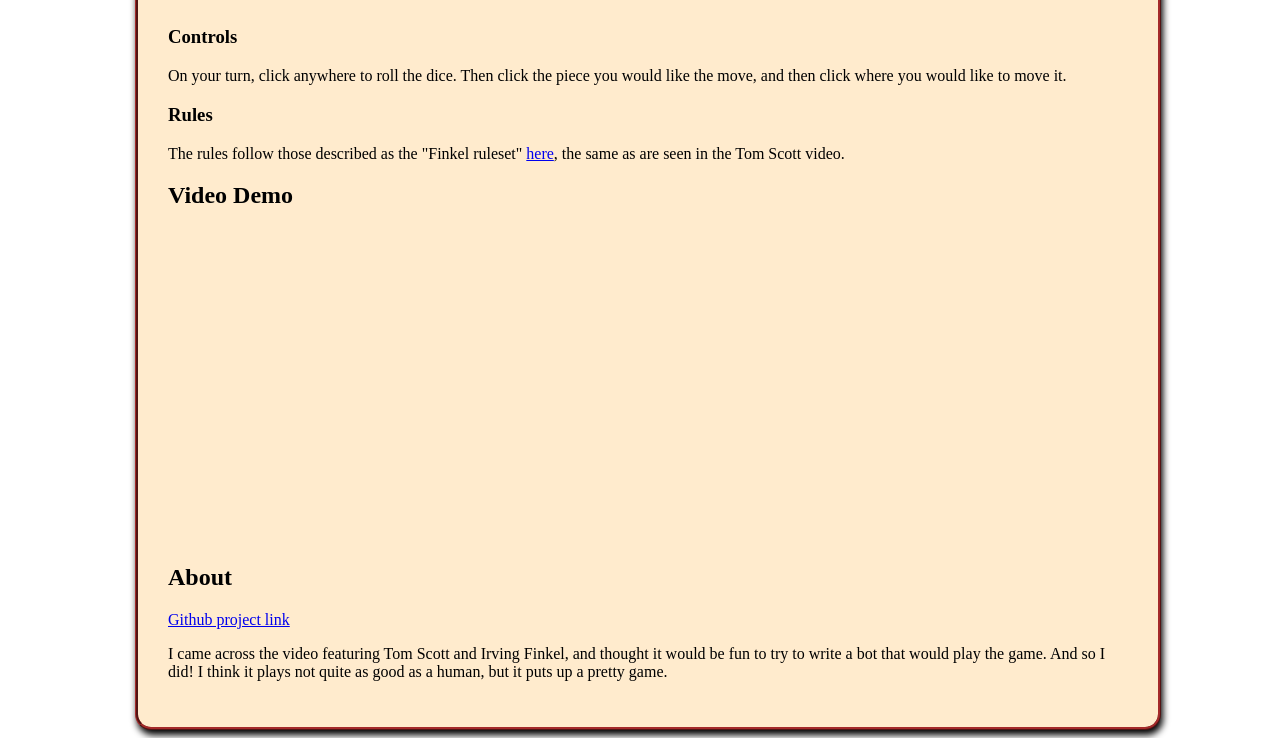
<file: personal_projects/royal_game_of_ur/index.html>
<!doctype html>
<html lang="en">
  <link rel="stylesheet" href="/style.css">
  <head>
    <meta charset="utf-8" />
    <title>Nathan MacLeod</title>
  </head>

  <body>
    <div class="name-card">
      <!-- seperated section at the top with name, headshot, and links to other sites -->
      <div class="name-card-text">
        <h1>Nathan MacLeod</h1>
        <ul class="links">
          <li><a href="https://github.com/NathanMacLeod"><img src="/assets/GitHub_Invertocat_Black.svg" height="25px"> https://github.com/NathanMacLeod</a></li>
          <li><a href="https://www.linkedin.com/in/nathan-macleod-694104184/"><img src="/assets/LI-In-Bug.png" height="25px"> https://www.linkedin.com/in/nathan-macleod-694104184/</a></li>
          <li><a href="https://www.youtube.com/@nathanmacleod5122"><img src="/assets/youtube-tile.svg" height="25px"> https://www.youtube.com/@nathanmacleod5122</a></li>
        </ul>
      </div>
      <div class="headshot">
        <img src="/assets/linkedin_profile.png">
      </div>
    </div>

    <div class="content-card">
      <div class="navigation-tabs">
        <ol>
          <li><a href="/index.html">About</a></li>
          <li><a href="/assets/resume.pdf" target="_blank">Resume</a></li>
          <li class="active-tab"><a href="/personal_projects/index.html">Personal Projects</a></li>
        </ol>
      </div>
      <div class="content-card-body">
        <div class="project-page-project-title">
          <h1>Royal Game of Ur (C++)</h1>
          <h2>Jul 2021</h2>
        </div>
        <p>The royal game of ur is board game dating back to the early third millenium BC. If you are curious, I think the below video is an excellent and entertaining overview of the game.</p>
        <div class="embedded-video">
          <iframe 
            class = "youtube-video"
            width="560" 
            height="315" 
            src="https://www.youtube.com/embed/WZskjLq040I" 
            title="YouTube video player" 
            frameborder="0" 
            allow="accelerometer; autoplay; clipboard-write; encrypted-media; gyroscope; picture-in-picture; web-share" 
            allowfullscreen>
          </iframe>
        </div>
        <h2>Play a WASM Build!</h2>
        <a id="toggle-visibility" href="#">[click here to toggle visbility]</a>
        <div class="canvas-container">
            <canvas class=emscripten id=canvas oncontextmenu=event.preventDefault() tabindex=-1></canvas>
            <script type='text/javascript'>
                var canvasElement = document.getElementById('canvas');
                var visiblityToggle = document.getElementById('toggle-visibility');

                visiblityToggle.addEventListener("click", function() {
                  if (canvasElement.style.visibility === "hidden") {
                    canvasElement.style.visibility = "visible";
                  } else {
                    canvasElement.style.visibility = "hidden";
                  }  
                });

                // As a default initial behavior, pop up an alert when webgl context is lost. To make your
                // application robust, you may want to override this behavior before shipping!
                // See http://www.khronos.org/registry/webgl/specs/latest/1.0/#5.15.2
                canvasElement.addEventListener("webglcontextlost", (e) => {
                    alert('WebGL context lost. You will need to reload the page.');
                    e.preventDefault();
                }, false);

                function setStatus(text) {}

                var Module = {
                    print(...args) {
                    console.log(...args);
                    },
                    canvas: canvasElement,
                    setStatus: setStatus,
                    totalDependencies: 0,
                    monitorRunDependencies(left) {
                    this.totalDependencies = Math.max(this.totalDependencies, left);
                    setStatus(left ? 'Preparing... (' + (this.totalDependencies-left) + '/' + this.totalDependencies + ')' : 'All downloads complete.');
                    }
                };
            </script>
            <script async src=royal-game-of-ur.js></script>
        </div>
        <h3>Controls</h3>
        <p>On your turn, click anywhere to roll the dice. Then click the piece you would like the move, and then click where you would like to move it.</p>
        <h3>Rules</h3>
        <p>The rules follow those described as the "Finkel ruleset" <a href="https://royalur.net/rules">here</a>, the same as are seen in the Tom Scott video.</p>
        <h2>Video Demo</h2>
        <div class="embedded-video">
          <iframe 
            class = "youtube-video"
            width="560" 
            height="315" 
            src="https://www.youtube.com/embed/p0UPaWhaSOg" 
            title="YouTube video player" 
            frameborder="0" 
            allow="accelerometer; autoplay; clipboard-write; encrypted-media; gyroscope; picture-in-picture; web-share" 
            allowfullscreen>
          </iframe>
        </div>
        <h2>About</h2>
        <a href="https://github.com/NathanMacLeod/GameOfUr">Github project link</a>
        <p>
          I came across the video featuring Tom Scott and Irving Finkel, and thought it would be fun to try to write a bot that would play the game. And so I did! I think it plays not quite as good as a human,
          but it puts up a pretty game.
        </p>
      </div>
    </div>
  </body>
</html>
</file>
<file: style.css>
body {
    background: linear-gradient(rgb(250, 244, 229), rgb(253, 226, 158));
    background-repeat: no-repeat;
    background-attachment: fixed;
    display: flex;
    flex-direction: column;
    justify-content: center;
    align-items: center;
    width: 100%;
    row-gap: 80px;
}

/* Styling for the name card at the top of the page */
.name-card { 
    display: flex;
    background-color: blanchedalmond;
    border-style: ridge;
    border-color: brown;
    border-radius: 16px;
    box-shadow: 2px 5px 7px black;
    width: 960px;
}

.name-card-text {
    flex-grow: 1;
}

.links * {
    list-style-type: none;
    vertical-align: middle;
}

.name-card-text > h1 {
    text-align: center;
}

.headshot {
    margin-left: auto;
}

.headshot > img {
    width: 150px;
    margin: 16px;
    border-radius: 16px;
}

/* Styling for the main page content */
.content-card {
    display: flex;
    flex-direction: column;
}

.content-card-body {
    background-color: blanchedalmond;
    border-style: ridge;
    border-color: brown;
    border-radius: 16px;
    padding: 30px;
    box-shadow: 2px 5px 7px black;
    width: 960px;
}

.navigation-tabs > ol {
    display: flex;
    flex-direction: row;
    padding: 0;
    list-style-type: none;
    gap: 10px;
    margin-bottom:-3px;
    overflow: hidden;
    position: relative;
    left: 20px;
}

.navigation-tabs li {
    background-color: blanchedalmond;
    border-style: ridge;
    border-color: brown;
    /* border-bottom: none; */
    border-top-left-radius: 16px;
    border-top-right-radius: 16px;
    box-shadow: 2px 5px 7px black;
    
    clip: rect(auto, auto, auto, auto);
    width: 160px;
    z-index: 1;
}

.navigation-tabs .active-tab {
    border-bottom: none;
}

.navigation-tabs li > a, .navigation-tabs li > a:visited {
    color: black;
    text-decoration: none;
    text-align: center;
    display: block;
    width: 100%;
}

.canvas-container {
    margin: 30px;
}

.cup-and-ball-canvas-container {
    margin: 30px;
    width: 720px;
}

.navigation-tabs li:hover {
    background-color: rgb(252, 201, 61);
}

.content-card-body ul {
    padding: 0px;
    margin-top: 60px;
}

.content-card-body li {
    margin-top: 20px;
    display: flex;
}

.content-card-body li > a, .content-card-body li > a:visited {
    display: flex;
    flex-direction: row;
    color: black;
    text-decoration: none;
    width: 100%;
}

.project-dates {
    text-align: center;
}

.project-card {
    background-color: rgb(253, 217, 163);
    border-style: ridge;
    border-color: rgb(95, 64, 23);
    border-radius: 16px;
    padding: 30px;
    box-shadow: 2px 5px 7px black;
    display: flex;
    flex-direction: row;
    width: 836px;
    height: 230px;
}

.content-card-body li:hover .project-card {
    background-color: rgb(252, 201, 61);
}

.project-dates {
    width: 84px;
    display: flex;
    flex-direction: column;
    justify-content: center;
    margin: 20px;
}

.project-image {
    height: 230px;
}

.project-text {
    margin-left: 45px;
}

.project-text h1 {
    text-align: center;
}

.project-page-project-title div {
    text-align: center;
}

.project-description-embedded-images {
    flex-direction: column;
    display: flex;
    justify-content: center;
}

.space-combat-embedded-gifs {
    justify-content: center;
}

.space-combat-embedded-gifs * {
    margin: 15px;
}

.embedded-video {
    display: flex;
    justify-content: center;
}
</file>
